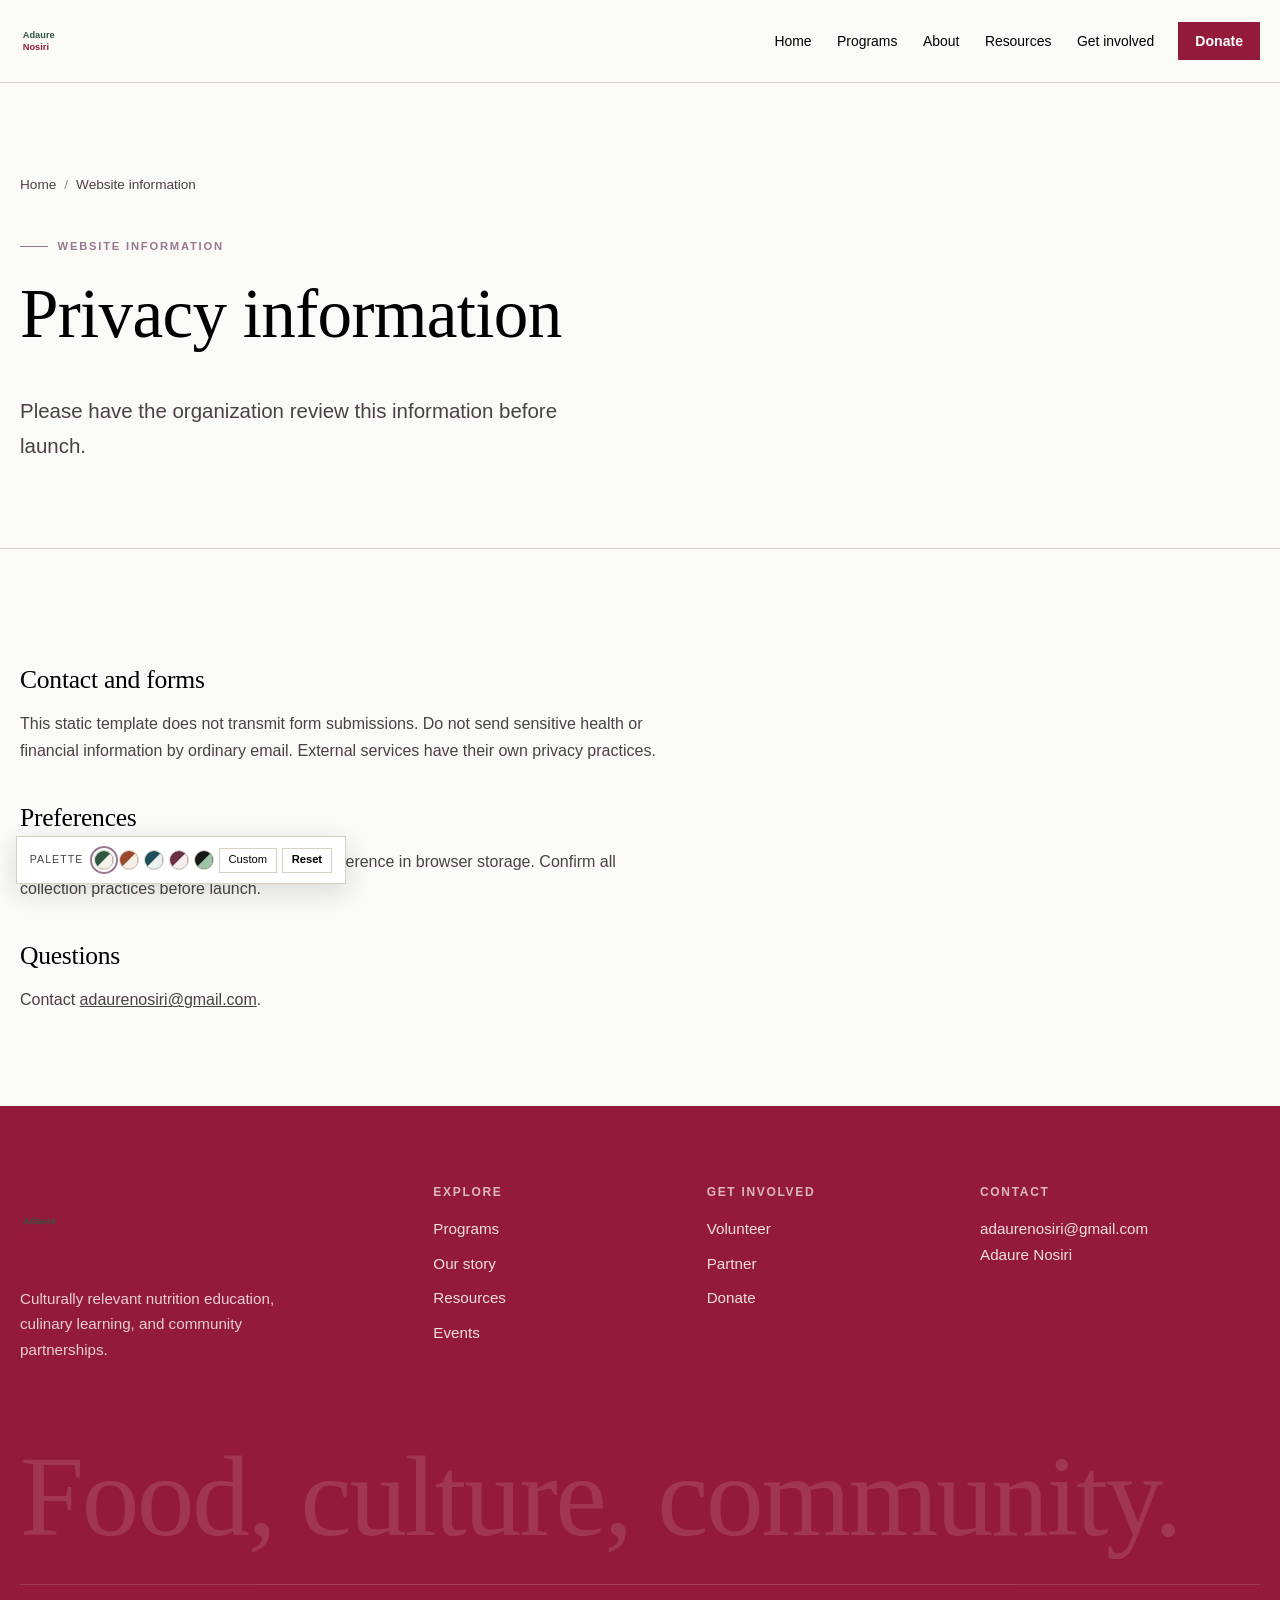
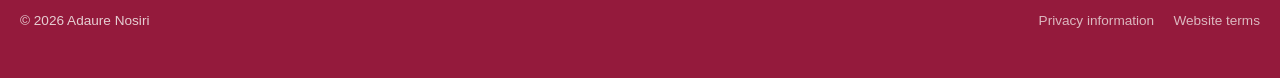
<file: privacy-policy.html>
<!DOCTYPE html><html lang="en" data-theme="sage"><head><meta charset="UTF-8"><meta name="viewport" content="width=device-width, initial-scale=1"><title>Privacy Information | Adaure Nosiri</title><meta name="description" content="Privacy information for the Adaure Nosiri website."><link rel="canonical" href="privacy-policy.html"><meta property="og:type" content="website"><meta property="og:site_name" content="Adaure Nosiri"><meta property="og:title" content="Privacy Information | Adaure Nosiri"><meta property="og:description" content="Privacy information for the Adaure Nosiri website."><meta property="og:image" content="assets/hero.jpg"><meta name="theme-color" content="#941A3C"><link rel="icon" href="favicon.svg" type="image/svg+xml"><script src="theme-init.js"></script><link rel="preconnect" href="https://fonts.googleapis.com"><link rel="preconnect" href="https://fonts.gstatic.com" crossorigin><link rel="stylesheet" href="https://fonts.googleapis.com/css2?family=Instrument+Sans:wght@400;500;600&family=Newsreader:ital,opsz,wght@0,6..72,400;1,6..72,400&display=swap"><link rel="stylesheet" href="styles.css"><script type="application/ld+json">{"@context":"https://schema.org","@type":"WebPage","name":"Adaure Nosiri","url":"index.html","email":"adaurenosiri@gmail.com"}</script></head><body class=""><a href="#main" class="skip-link">Skip to main content</a><header class="site-header"><div class="wrap header-inner"><a href="index.html" class="brand" aria-label="Adaure Nosiri, home"><img class="brand-logo" src="assets/organization-logo.svg" alt="Adaure Nosiri"></a><nav class="main-nav" id="main-nav" aria-label="Primary"><ul class="nav-list"><li><a href="index.html">Home</a></li><li><a href="services.html">Programs</a></li><li><a href="about.html">About</a></li><li><a href="resources.html">Resources</a></li><li><a href="contact.html">Get involved</a></li></ul><div class="mobile-only"><a href="#involved" class="btn">Support our mission</a></div></nav><div class="header-tools"><a href="#involved" class="btn btn-sm header-cta">Donate</a><button type="button" class="menu-toggle" aria-expanded="false" aria-controls="main-nav" aria-label="Open menu"><span></span></button></div></div></header><main id="main"><section class="page-hero"><div class="wrap"><nav class="crumbs"><ol><li><a href="index.html">Home</a></li><li>Website information</li></ol></nav><p class="kicker">Website information</p><h1 style="max-width:22ch">Privacy information</h1><p class="lead">Please have the organization review this information before launch.</p></div></section><section class="section-tight"><div class="wrap"><article class="legal"><h2>Contact and forms</h2><p>This static template does not transmit form submissions. Do not send sensitive health or financial information by ordinary email. External services have their own privacy practices.</p><h2>Preferences</h2><p>The theme control may store your display preference in browser storage. Confirm all collection practices before launch.</p><h2>Questions</h2><p>Contact <a href="mailto:adaurenosiri@gmail.com">adaurenosiri@gmail.com</a>.</p></article></div></section></main><footer class="site-footer"><div class="wrap"><div class="footer-grid"><div><a href="index.html" class="brand" style="margin-bottom:1.2rem"><img class="brand-logo" src="assets/organization-logo.svg" alt="Adaure Nosiri"></a><p style="max-width:34ch;opacity:.8">Culturally relevant nutrition education, culinary learning, and community partnerships.</p></div><div><h2>Explore</h2><ul><li><a href="services.html">Programs</a></li><li><a href="about.html">Our story</a></li><li><a href="resources.html">Resources</a></li><li><a href="#resources">Events</a></li></ul></div><div><h2>Get involved</h2><ul><li><a href="#involved">Volunteer</a></li><li><a href="#involved">Partner</a></li><li><a href="#involved">Donate</a></li></ul></div><div><h2>Contact</h2><address style="font-style:normal"><a href="mailto:adaurenosiri@gmail.com">adaurenosiri@gmail.com</a><br><a href="#contact">Adaure Nosiri</a></address></div></div><p class="footer-word" aria-hidden="true">Food, culture, community.</p><div class="footer-bottom"><p>&copy; <span data-year>2026</span> Adaure Nosiri</p><nav aria-label="Legal"><a href="privacy-policy.html">Privacy information</a><a href="terms.html">Website terms</a></nav></div></div></footer><div class="palette palette-dock" role="group" aria-label="Colour palette">
  <span class="palette-label">Palette</span>
  <div class="palette-swatches">
    <button type="button" class="swatch" data-set-theme="sage" aria-pressed="true" aria-label="Sage palette" title="Sage"></button>
    <button type="button" class="swatch" data-set-theme="clay" aria-pressed="false" aria-label="Clay palette" title="Clay"></button>
    <button type="button" class="swatch" data-set-theme="harbor" aria-pressed="false" aria-label="Harbor palette" title="Harbor"></button>
    <button type="button" class="swatch" data-set-theme="plum" aria-pressed="false" aria-label="Plum palette" title="Plum"></button>
    <button type="button" class="swatch" data-set-theme="night" aria-pressed="false" aria-label="Night palette" title="Night"></button>
    <button type="button" class="palette-custom-toggle" aria-expanded="false">Custom</button>
    <button type="button" class="palette-reset-default" data-reset-default-palette aria-label="Reset palette to default colors" title="Reset to default colors">Reset</button>
  </div>
  <div class="palette-custom-controls" hidden>
    <p class="palette-custom-title">Make your own palette</p>
    <label>Page background <input type="color" data-custom-color="bg" value="#FAFAF7"></label>
    <label>Text <input type="color" data-custom-color="ink" value="#000000"></label>
    <label>Accent <input type="color" data-custom-color="accent" value="#97798E"></label>
    <div class="palette-custom-actions"><button type="button" class="palette-apply" data-apply-custom-palette>Apply colors</button><button type="button" class="palette-reset" data-reset-custom-palette>Reset</button></div>
    <p class="palette-custom-help">For clear contrast, pair a light page with dark text or a dark page with light text.</p>
    <p class="palette-custom-status" role="status" aria-live="polite"></p>
  </div>
</div><script src="script.js" defer></script></body></html>
</file>
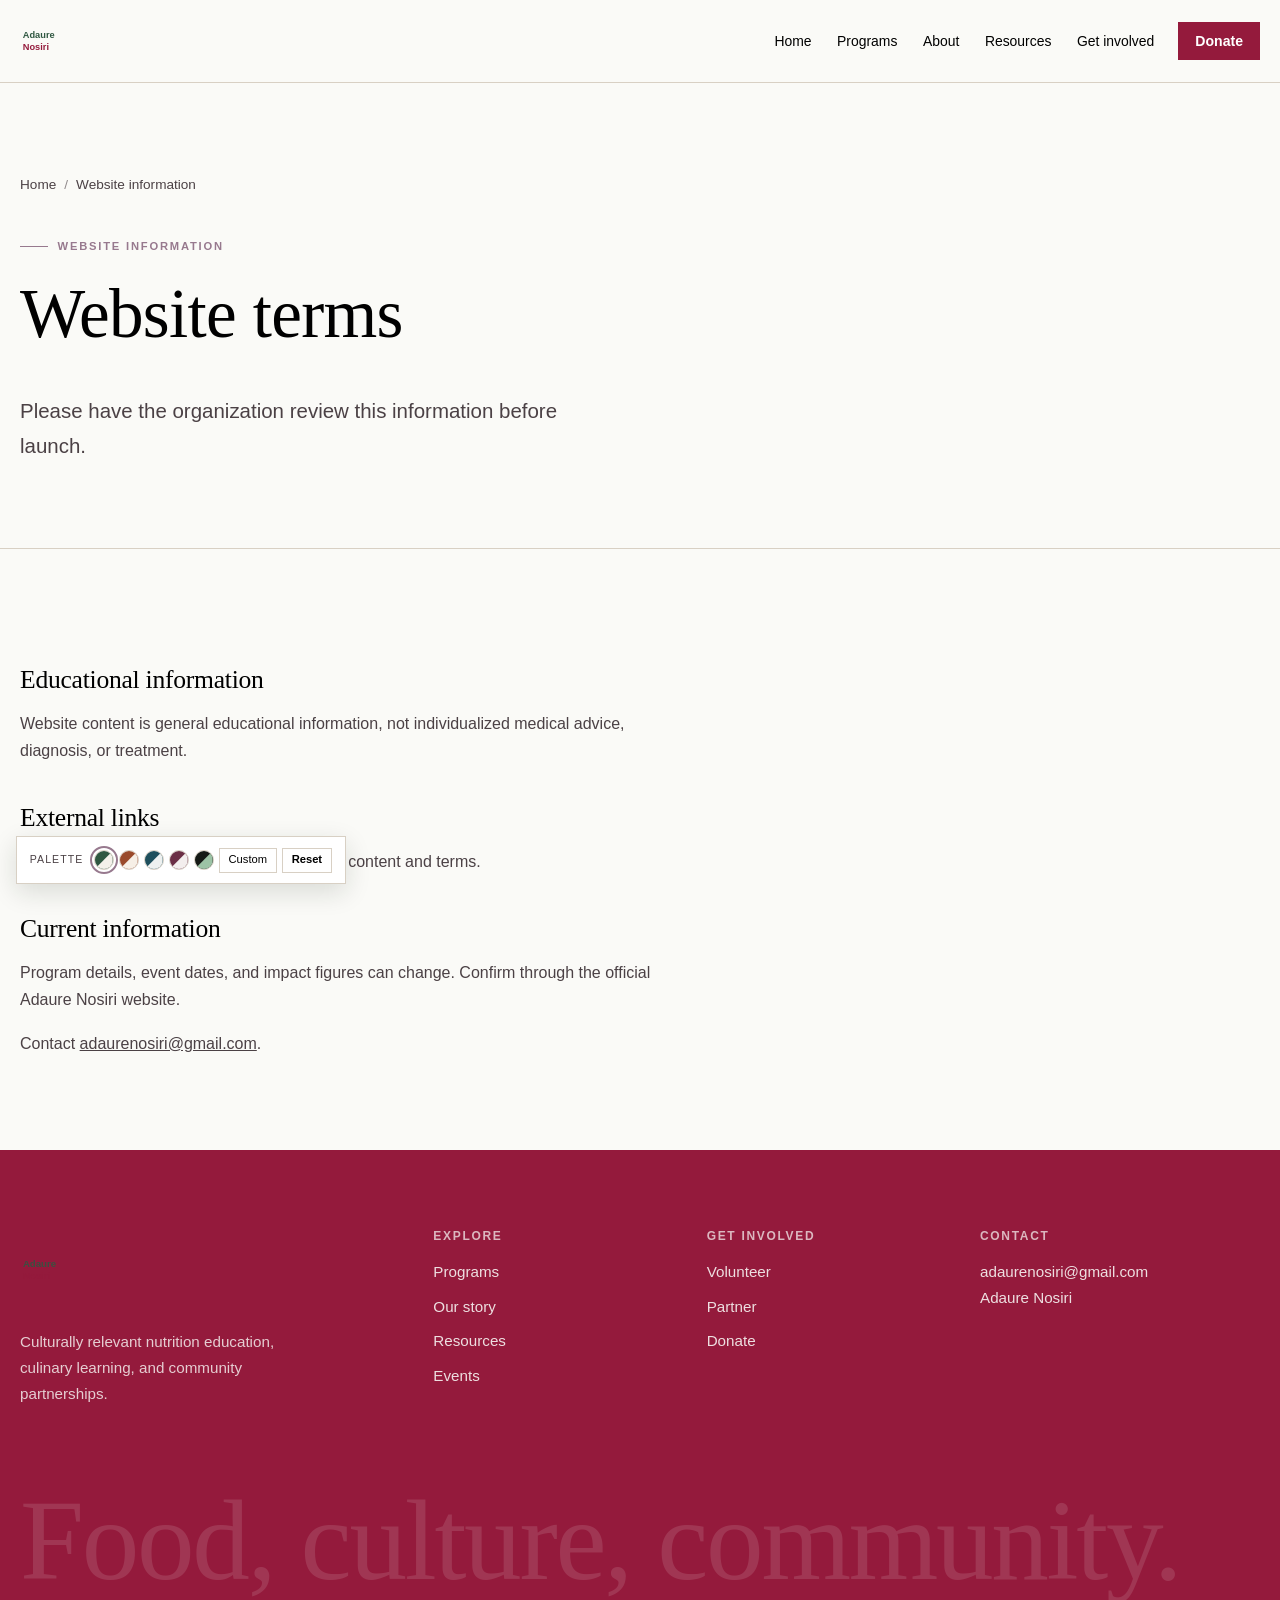
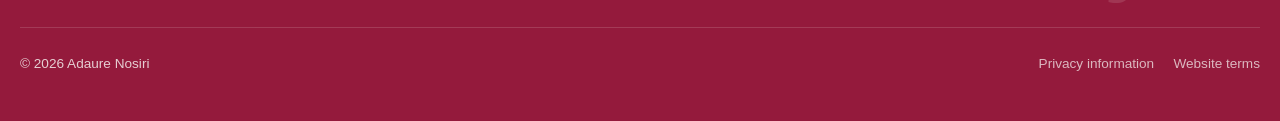
<file: terms.html>
<!DOCTYPE html><html lang="en" data-theme="sage"><head><meta charset="UTF-8"><meta name="viewport" content="width=device-width, initial-scale=1"><title>Website Terms | Adaure Nosiri</title><meta name="description" content="General terms and educational content information for the Adaure Nosiri website."><link rel="canonical" href="terms.html"><meta property="og:type" content="website"><meta property="og:site_name" content="Adaure Nosiri"><meta property="og:title" content="Website Terms | Adaure Nosiri"><meta property="og:description" content="General terms and educational content information for the Adaure Nosiri website."><meta property="og:image" content="assets/hero.jpg"><meta name="theme-color" content="#941A3C"><link rel="icon" href="favicon.svg" type="image/svg+xml"><script src="theme-init.js"></script><link rel="preconnect" href="https://fonts.googleapis.com"><link rel="preconnect" href="https://fonts.gstatic.com" crossorigin><link rel="stylesheet" href="https://fonts.googleapis.com/css2?family=Instrument+Sans:wght@400;500;600&family=Newsreader:ital,opsz,wght@0,6..72,400;1,6..72,400&display=swap"><link rel="stylesheet" href="styles.css"><script type="application/ld+json">{"@context":"https://schema.org","@type":"WebPage","name":"Adaure Nosiri","url":"index.html","email":"adaurenosiri@gmail.com"}</script></head><body class=""><a href="#main" class="skip-link">Skip to main content</a><header class="site-header"><div class="wrap header-inner"><a href="index.html" class="brand" aria-label="Adaure Nosiri, home"><img class="brand-logo" src="assets/organization-logo.svg" alt="Adaure Nosiri"></a><nav class="main-nav" id="main-nav" aria-label="Primary"><ul class="nav-list"><li><a href="index.html">Home</a></li><li><a href="services.html">Programs</a></li><li><a href="about.html">About</a></li><li><a href="resources.html">Resources</a></li><li><a href="contact.html">Get involved</a></li></ul><div class="mobile-only"><a href="#involved" class="btn">Support our mission</a></div></nav><div class="header-tools"><a href="#involved" class="btn btn-sm header-cta">Donate</a><button type="button" class="menu-toggle" aria-expanded="false" aria-controls="main-nav" aria-label="Open menu"><span></span></button></div></div></header><main id="main"><section class="page-hero"><div class="wrap"><nav class="crumbs"><ol><li><a href="index.html">Home</a></li><li>Website information</li></ol></nav><p class="kicker">Website information</p><h1 style="max-width:22ch">Website terms</h1><p class="lead">Please have the organization review this information before launch.</p></div></section><section class="section-tight"><div class="wrap"><article class="legal"><h2>Educational information</h2><p>Website content is general educational information, not individualized medical advice, diagnosis, or treatment.</p><h2>External links</h2><p>Linked services and pages maintain their own content and terms.</p><h2>Current information</h2><p>Program details, event dates, and impact figures can change. Confirm through the official Adaure Nosiri website.</p><p>Contact <a href="mailto:adaurenosiri@gmail.com">adaurenosiri@gmail.com</a>.</p></article></div></section></main><footer class="site-footer"><div class="wrap"><div class="footer-grid"><div><a href="index.html" class="brand" style="margin-bottom:1.2rem"><img class="brand-logo" src="assets/organization-logo.svg" alt="Adaure Nosiri"></a><p style="max-width:34ch;opacity:.8">Culturally relevant nutrition education, culinary learning, and community partnerships.</p></div><div><h2>Explore</h2><ul><li><a href="services.html">Programs</a></li><li><a href="about.html">Our story</a></li><li><a href="resources.html">Resources</a></li><li><a href="#resources">Events</a></li></ul></div><div><h2>Get involved</h2><ul><li><a href="#involved">Volunteer</a></li><li><a href="#involved">Partner</a></li><li><a href="#involved">Donate</a></li></ul></div><div><h2>Contact</h2><address style="font-style:normal"><a href="mailto:adaurenosiri@gmail.com">adaurenosiri@gmail.com</a><br><a href="#contact">Adaure Nosiri</a></address></div></div><p class="footer-word" aria-hidden="true">Food, culture, community.</p><div class="footer-bottom"><p>&copy; <span data-year>2026</span> Adaure Nosiri</p><nav aria-label="Legal"><a href="privacy-policy.html">Privacy information</a><a href="terms.html">Website terms</a></nav></div></div></footer><div class="palette palette-dock" role="group" aria-label="Colour palette">
  <span class="palette-label">Palette</span>
  <div class="palette-swatches">
    <button type="button" class="swatch" data-set-theme="sage" aria-pressed="true" aria-label="Sage palette" title="Sage"></button>
    <button type="button" class="swatch" data-set-theme="clay" aria-pressed="false" aria-label="Clay palette" title="Clay"></button>
    <button type="button" class="swatch" data-set-theme="harbor" aria-pressed="false" aria-label="Harbor palette" title="Harbor"></button>
    <button type="button" class="swatch" data-set-theme="plum" aria-pressed="false" aria-label="Plum palette" title="Plum"></button>
    <button type="button" class="swatch" data-set-theme="night" aria-pressed="false" aria-label="Night palette" title="Night"></button>
    <button type="button" class="palette-custom-toggle" aria-expanded="false">Custom</button>
    <button type="button" class="palette-reset-default" data-reset-default-palette aria-label="Reset palette to default colors" title="Reset to default colors">Reset</button>
  </div>
  <div class="palette-custom-controls" hidden>
    <p class="palette-custom-title">Make your own palette</p>
    <label>Page background <input type="color" data-custom-color="bg" value="#FAFAF7"></label>
    <label>Text <input type="color" data-custom-color="ink" value="#000000"></label>
    <label>Accent <input type="color" data-custom-color="accent" value="#97798E"></label>
    <div class="palette-custom-actions"><button type="button" class="palette-apply" data-apply-custom-palette>Apply colors</button><button type="button" class="palette-reset" data-reset-custom-palette>Reset</button></div>
    <p class="palette-custom-help">For clear contrast, pair a light page with dark text or a dark page with light text.</p>
    <p class="palette-custom-status" role="status" aria-live="polite"></p>
  </div>
</div><script src="script.js" defer></script></body></html>
</file>
<file: styles.css>
/* [Organization Name] — site styles */

/* ---------- Palettes (built-in, switchable) ---------- */
:root,
[data-theme="sage"] {
  --bg: #FAFAF7;
  --surface: #FFFFFF;
  --surface-2: #F0EFEA;
  --ink: #000000;
  --ink-soft: #4b4145;
  --line: #d8d0c4;
  --brand: #941A3C;
  --brand-ink: #ffffff;
  --accent: #97798E;
  --accent-soft: #e5d8df;
  --band: #941A3C;
  --band-ink: #FAFAF7;
}
[data-theme="clay"] {
  --bg: #f6efe6;
  --surface: #fdf9f3;
  --surface-2: #ece1d2;
  --ink: #2b211b;
  --ink-soft: #5b4c41;
  --line: #dccdbb;
  --brand: #9a4a2b;
  --brand-ink: #fdf9f3;
  --accent: #4f6b3d;
  --accent-soft: #dfe5cf;
  --band: #3b2a21;
  --band-ink: #f0e5d6;
}
[data-theme="harbor"] {
  --bg: #eef1f0;
  --surface: #f9fbfa;
  --surface-2: #dde4e2;
  --ink: #15242a;
  --ink-soft: #435459;
  --line: #c6d0cf;
  --brand: #1e4f5c;
  --brand-ink: #f2f6f5;
  --accent: #b0773a;
  --accent-soft: #efe0cc;
  --band: #14323a;
  --band-ink: #dde8e6;
}
[data-theme="plum"] {
  --bg: #f3eeed;
  --surface: #fbf8f7;
  --surface-2: #e7dedc;
  --ink: #2a1d22;
  --ink-soft: #5a4950;
  --line: #d6c9c8;
  --brand: #6b2f45;
  --brand-ink: #fbf8f7;
  --accent: #5d6b3a;
  --accent-soft: #e2e4cf;
  --band: #351c26;
  --band-ink: #eee2e1;
}
[data-theme="night"] {
  --bg: #151a16;
  --surface: #1c231e;
  --surface-2: #252e27;
  --ink: #ece8de;
  --ink-soft: #b2b4a8;
  --line: #36413a;
  --brand: #9cc3a5;
  --brand-ink: #13201a;
  --accent: #e0a06f;
  --accent-soft: #3a2c22;
  --band: #0e120f;
  --band-ink: #dcd8cc;
}

:root {
  --font-display: "Newsreader", Georgia, "Times New Roman", serif;
  --font-body: "Instrument Sans", system-ui, -apple-system, "Segoe UI", Roboto, sans-serif;
  --radius: 3px;
  --wrap: 1200px;
  --ease: cubic-bezier(.2, .7, .2, 1);
  color-scheme: light;
}
[data-theme="night"] { color-scheme: dark; }

/* ---------- Base ---------- */
*, *::before, *::after { box-sizing: border-box; }
html { -webkit-text-size-adjust: 100%; scroll-behavior: smooth; }
body {
  margin: 0;
  background: var(--bg);
  color: var(--ink);
  font-family: var(--font-body);
  font-size: 1.0625rem;
  line-height: 1.65;
  overflow-x: hidden;
  transition: background-color .35s ease, color .35s ease;
}
img { max-width: 100%; height: auto; display: block; }
a { color: inherit; }
h1, h2, h3, h4 {
  font-family: var(--font-display);
  font-weight: 400;
  line-height: 1.12;
  margin: 0 0 .6em;
  letter-spacing: -0.01em;
  text-wrap: balance;
}
h1 { font-size: clamp(2.4rem, 5.4vw, 4.4rem); }
h2 { font-size: clamp(1.9rem, 3.6vw, 2.9rem); }
h3 { font-size: clamp(1.3rem, 2vw, 1.6rem); }
h4 { font-size: 1.15rem; font-family: var(--font-body); font-weight: 600; letter-spacing: 0; }
p { margin: 0 0 1em; }
em { font-style: italic; }
:focus-visible { outline: 2px solid var(--accent); outline-offset: 3px; }

.wrap { width: min(100% - 2.5rem, var(--wrap)); margin-inline: auto; }
.skip-link {
  position: absolute; left: 1rem; top: -100px; z-index: 100;
  background: var(--ink); color: var(--bg); padding: .6rem 1rem; text-decoration: none;
}
.skip-link:focus { top: 1rem; }
.sr-only { position: absolute; width: 1px; height: 1px; overflow: hidden; clip: rect(0 0 0 0); white-space: nowrap; }

.kicker {
  display: inline-flex; align-items: center; gap: .6rem;
  font-size: .78rem; font-weight: 600; letter-spacing: .14em; text-transform: uppercase;
  color: var(--accent); margin-bottom: 1.2rem;
}
.kicker::before { content: ""; width: 28px; height: 1px; background: currentColor; }
.lead { font-size: clamp(1.1rem, 1.6vw, 1.3rem); color: var(--ink-soft); max-width: 40ch; }
.muted { color: var(--ink-soft); }
.note { font-size: .85rem; color: var(--ink-soft); }

/* ---------- Buttons & links ---------- */
.btn {
  --b: var(--brand);
  display: inline-flex; align-items: center; gap: .65rem;
  padding: .95rem 1.4rem;
  font: 600 .95rem/1 var(--font-body);
  text-decoration: none; cursor: pointer;
  border: 1px solid var(--b); border-radius: var(--radius);
  background: var(--b); color: var(--brand-ink);
  position: relative; overflow: hidden; isolation: isolate;
  transition: color .3s var(--ease), border-color .3s var(--ease);
}
.btn::before {
  content: ""; position: absolute; inset: 0; z-index: -1;
  background: var(--ink); transform: scaleX(0); transform-origin: right;
  transition: transform .45s var(--ease);
}
.btn:hover::before { transform: scaleX(1); transform-origin: left; }
.btn:hover { border-color: var(--ink); color: var(--bg); }
.btn svg { width: 18px; height: 18px; transition: transform .3s var(--ease); }
.btn:hover svg { transform: translateX(4px); }
.btn-ghost { background: transparent; color: var(--ink); border-color: var(--line); }
.btn-ghost::before { background: var(--surface-2); }
.btn-ghost:hover { color: var(--ink); border-color: var(--ink); }
.btn-sm { padding: .7rem 1rem; font-size: .88rem; }

.link {
  font-weight: 600; text-decoration: none; color: var(--brand);
  display: inline-flex; align-items: center; gap: .4rem;
  background: linear-gradient(currentColor, currentColor) 0 100% / 0 1px no-repeat;
  transition: background-size .35s var(--ease);
  padding-bottom: 2px;
}
.link:hover { background-size: 100% 1px; }
.link svg { width: 16px; height: 16px; transition: transform .3s var(--ease); }
.link:hover svg { transform: translateX(3px); }

/* ---------- Header ---------- */
.site-header {
  position: sticky; top: 0; z-index: 50;
  background: color-mix(in srgb, var(--bg) 92%, transparent);
  backdrop-filter: saturate(1.2) blur(8px);
  border-bottom: 1px solid transparent;
  transition: border-color .3s ease, background-color .35s ease;
}
.site-header.scrolled { border-bottom-color: var(--line); }
.header-inner { display: flex; align-items: center; gap: 1.5rem; min-height: 76px; }
.brand { display: flex; align-items: center; gap: .7rem; text-decoration: none; margin-right: auto; }
.brand-logo { display:block; width:96px; height:76px; object-fit:contain; flex:none; }
.brand-mark { width: 34px; height: 34px; color: var(--brand); flex: none; }
.brand-name { font-family: var(--font-display); font-size: 1.3rem; line-height: 1; display: block; }
.brand-sub { font-size: .7rem; letter-spacing: .12em; text-transform: uppercase; color: var(--ink-soft); }
.nav-list { list-style: none; display: flex; gap: 1.8rem; margin: 0; padding: 0; }
.nav-list a {
  text-decoration: none; font-size: .95rem; font-weight: 500; position: relative; padding: .4rem 0;
}
.nav-list a::after {
  content: ""; position: absolute; left: 0; right: 0; bottom: 0; height: 1px; background: var(--accent);
  transform: scaleX(0); transform-origin: left; transition: transform .35s var(--ease);
}
.nav-list a:hover::after, .nav-list a[aria-current="page"]::after { transform: scaleX(1); }
.nav-list a[aria-current="page"] { color: var(--brand); }
.header-cta { flex: none; }
.menu-toggle {
  display: none; background: none; border: 1px solid var(--line); border-radius: var(--radius);
  width: 44px; height: 44px; color: var(--ink); cursor: pointer; align-items: center; justify-content: center;
}
.menu-toggle span { display: block; width: 18px; height: 1.5px; background: currentColor; position: relative; transition: background .2s; }
.menu-toggle span::before, .menu-toggle span::after {
  content: ""; position: absolute; left: 0; width: 18px; height: 1.5px; background: currentColor; transition: transform .3s var(--ease);
}
.menu-toggle span::before { top: -6px; }
.menu-toggle span::after { top: 6px; }
.menu-toggle[aria-expanded="true"] span { background: transparent; }
.menu-toggle[aria-expanded="true"] span::before { transform: translateY(6px) rotate(45deg); }
.menu-toggle[aria-expanded="true"] span::after { transform: translateY(-6px) rotate(-45deg); }

/* Palette switcher */
.palette { display: flex; align-items: center; gap: .5rem; }
.palette-label { font-size: .72rem; letter-spacing: .12em; text-transform: uppercase; color: var(--ink-soft); }
.palette-swatches { display: flex; gap: 4px; }
.swatch {
  width: 22px; height: 22px; border-radius: 2px; cursor: pointer; padding: 0;
  border: 1px solid var(--line); position: relative; overflow: hidden;
  transition: transform .25s var(--ease);
}
.swatch::before, .swatch::after { content: ""; position: absolute; inset: 0; }
.swatch::after { clip-path: polygon(100% 0, 100% 100%, 0 100%); }
.swatch[data-set-theme="sage"]::before { background: #2f5741; } .swatch[data-set-theme="sage"]::after { background: #f4f1ea; }
.swatch[data-set-theme="clay"]::before { background: #9a4a2b; } .swatch[data-set-theme="clay"]::after { background: #f6efe6; }
.swatch[data-set-theme="harbor"]::before { background: #1e4f5c; } .swatch[data-set-theme="harbor"]::after { background: #eef1f0; }
.swatch[data-set-theme="plum"]::before { background: #6b2f45; } .swatch[data-set-theme="plum"]::after { background: #f3eeed; }
.swatch[data-set-theme="night"]::before { background: #151a16; } .swatch[data-set-theme="night"]::after { background: #9cc3a5; }
.swatch:hover { transform: translateY(-2px); }
.swatch[aria-pressed="true"] { outline: 2px solid var(--ink); outline-offset: 2px; }

.header-tools { display: flex; align-items: center; gap: 1.25rem; }

/* ---------- Sections ---------- */
.section { padding: clamp(4.5rem, 9vw, 8rem) 0; }
.section-tight { padding: clamp(3rem, 6vw, 5rem) 0; }
.section-surface { background: var(--surface); }
.section-band { background: var(--band); color: var(--band-ink); }
.section-band .kicker { color: var(--accent-soft); }
.section-band .muted, .section-band .lead { color: color-mix(in srgb, var(--band-ink) 75%, transparent); }
.rule { border: 0; border-top: 1px solid var(--line); margin: 0; }

.split { display: grid; grid-template-columns: 5fr 7fr; gap: clamp(2rem, 6vw, 6rem); align-items: start; }
.split-even { grid-template-columns: 1fr 1fr; align-items: center; }
.sticky-col { position: sticky; top: 110px; }

/* Hero */
.hero { padding: clamp(3rem, 7vw, 6rem) 0 clamp(4rem, 8vw, 7rem); }
.hero-grid { display: grid; grid-template-columns: 1.05fr .95fr; gap: clamp(2rem, 5vw, 5rem); align-items: end; }
.hero h1 em { color: var(--brand); }
.hero-actions { display: flex; flex-wrap: wrap; gap: .8rem; margin: 2rem 0 2.5rem; }
.hero-facts { display: grid; grid-template-columns: repeat(3, 1fr); border-top: 1px solid var(--line); }
.hero-facts li { list-style: none; padding: 1rem 1rem 0 0; font-size: .9rem; color: var(--ink-soft); }
.hero-facts strong { display: block; color: var(--ink); font-weight: 600; margin-bottom: .2rem; }
.hero-facts { padding: 0; margin: 0; }
.hero-media { position: relative; }
.hero-media figure { margin: 0; overflow: hidden; border-radius: var(--radius); aspect-ratio: 4 / 5; }
.hero-media img { width: 100%; height: 100%; object-fit: cover; }
.hero-tag {
  position: absolute; left: -1.5rem; bottom: 2rem; background: var(--surface); padding: 1rem 1.2rem;
  border-left: 3px solid var(--accent); max-width: 260px; font-size: .9rem; box-shadow: 0 12px 30px -18px rgba(0,0,0,.35);
}
.hero-tag strong { display: block; font-family: var(--font-display); font-size: 1.15rem; font-weight: 400; }

.page-hero { padding: clamp(3rem, 7vw, 6rem) 0 clamp(2.5rem, 5vw, 4rem); border-bottom: 1px solid var(--line); }
.page-hero .lead { max-width: 52ch; }
.crumbs { font-size: .85rem; color: var(--ink-soft); margin-bottom: 2rem; }
.crumbs ol { list-style: none; display: flex; gap: .5rem; padding: 0; margin: 0; flex-wrap: wrap; }
.crumbs li + li::before { content: "/"; margin-right: .5rem; opacity: .6; }
.crumbs a { text-decoration: none; }
.crumbs a:hover { text-decoration: underline; }

/* Numbered list rows */
.rows { list-style: none; margin: 0; padding: 0; border-top: 1px solid var(--line); }
.row {
  display: grid; grid-template-columns: 4rem 1fr; gap: 1rem; padding: 1.6rem 0;
  border-bottom: 1px solid var(--line); position: relative;
}
.row-num { font-family: var(--font-display); font-size: 1.1rem; color: var(--accent); }
.row h3 { margin-bottom: .35rem; transition: color .3s ease; }
.row p { margin: 0; color: var(--ink-soft); }
.row::after {
  content: ""; position: absolute; left: 0; bottom: -1px; height: 1px; width: 100%; background: var(--brand);
  transform: scaleX(0); transform-origin: left; transition: transform .5s var(--ease);
}
.row:hover::after { transform: scaleX(1); }
.row:hover h3 { color: var(--brand); }
.section-band .rows, .section-band .row { border-color: color-mix(in srgb, var(--band-ink) 18%, transparent); }
.section-band .row p { color: color-mix(in srgb, var(--band-ink) 72%, transparent); }
.section-band .row:hover h3 { color: var(--accent-soft); }
.section-band .row::after { background: var(--accent-soft); }

/* Condition index */
.index-grid { display: grid; grid-template-columns: repeat(3, 1fr); border-top: 1px solid var(--line); border-left: 1px solid var(--line); }
.index-item {
  padding: 2rem 1.8rem 2.2rem; border-right: 1px solid var(--line); border-bottom: 1px solid var(--line);
  transition: background-color .35s ease;
}
.index-item:hover { background: var(--surface); }
.index-item .tag { font-size: .75rem; letter-spacing: .1em; text-transform: uppercase; color: var(--ink-soft); }
.index-item h3 { margin: .8rem 0 .6rem; }
.index-item p { color: var(--ink-soft); margin: 0; font-size: .98rem; }

/* Plate explorer */
.plate { display: grid; grid-template-columns: 1fr 1.4fr; gap: clamp(2rem, 5vw, 4rem); align-items: start; margin-top: 3rem; }
.plate-tabs { display: flex; flex-direction: column; border-top: 1px solid var(--line); }
.plate-tab {
  text-align: left; background: none; border: 0; border-bottom: 1px solid var(--line); color: var(--ink);
  padding: 1.15rem 0; font: 400 1.35rem/1.2 var(--font-display); cursor: pointer;
  display: flex; justify-content: space-between; align-items: center; gap: 1rem;
  transition: color .25s ease, padding .35s var(--ease);
}
.plate-tab span.share { font: 500 .8rem var(--font-body); color: var(--ink-soft); letter-spacing: .06em; }
.plate-tab:hover { padding-left: .6rem; color: var(--brand); }
.plate-tab[aria-selected="true"] { color: var(--brand); padding-left: .6rem; box-shadow: inset 3px 0 0 var(--accent); }
.plate-panel { background: var(--surface); padding: clamp(1.5rem, 3vw, 2.5rem); border-radius: var(--radius); border: 1px solid var(--line); }
.plate-panel[hidden] { display: none; }
.plate-panel.is-in { animation: panelIn .45s var(--ease); }
@keyframes panelIn { from { opacity: 0; transform: translateY(8px); } to { opacity: 1; transform: none; } }
.plate-panel ul { padding-left: 1.1rem; }
.plate-panel li { margin-bottom: .5rem; }
.target { margin-top: 1.5rem; padding-top: 1.2rem; border-top: 1px dashed var(--line); }
.target h4 { color: var(--accent); margin-bottom: .3rem; }

/* Photo */
.photo { margin: 0; overflow: hidden; border-radius: var(--radius); }
.photo img { width: 100%; height: 100%; object-fit: cover; transition: transform 1.1s var(--ease); }
.photo:hover img { transform: scale(1.035); }
.photo figcaption { font-size: .82rem; color: var(--ink-soft); padding-top: .6rem; }

/* Check list */
.ticks { list-style: none; padding: 0; margin: 1.5rem 0; }
.ticks li { padding: .85rem 0 .85rem 2rem; border-bottom: 1px solid var(--line); position: relative; }
.ticks li::before {
  content: ""; position: absolute; left: 0; top: 1.25rem; width: 12px; height: 7px;
  border-left: 2px solid var(--brand); border-bottom: 2px solid var(--brand); transform: rotate(-45deg);
}
.section-band .ticks li { border-color: color-mix(in srgb, var(--band-ink) 18%, transparent); }
.section-band .ticks li::before { border-color: var(--accent-soft); }

/* Cards */
.cards { display: grid; grid-template-columns: repeat(3, 1fr); gap: 1.5rem; }
.card {
  background: var(--surface); border: 1px solid var(--line); border-radius: var(--radius);
  padding: 1.8rem; display: flex; flex-direction: column;
  transition: transform .4s var(--ease), border-color .3s ease, box-shadow .4s var(--ease);
}
.card:hover { transform: translateY(-4px); border-color: var(--ink-soft); box-shadow: 0 18px 40px -28px rgba(0,0,0,.45); }
.card .tag { font-size: .74rem; letter-spacing: .1em; text-transform: uppercase; color: var(--accent); margin-bottom: .8rem; }
.card p { color: var(--ink-soft); }
.card .link { margin-top: auto; }
.card.is-hidden { display: none; }

/* Pricing / programs */
.programs { display: grid; grid-template-columns: repeat(3, 1fr); border: 1px solid var(--line); border-radius: var(--radius); overflow: hidden; }
.program { padding: 2.2rem 2rem; background: var(--surface); display: flex; flex-direction: column; transition: background-color .3s; }
.program + .program { border-left: 1px solid var(--line); }
.program.featured { background: var(--band); color: var(--band-ink); }
.program.featured .muted, .program.featured li { color: color-mix(in srgb, var(--band-ink) 80%, transparent); }
.program .format { font-size: .85rem; letter-spacing: .06em; text-transform: uppercase; color: var(--accent); }
.program.featured .format { color: var(--accent-soft); }
.program ul { padding: 0; list-style: none; margin: 1.2rem 0 1.8rem; }
.program li { padding: .5rem 0; border-bottom: 1px solid color-mix(in srgb, currentColor 14%, transparent); font-size: .95rem; }
.program .rate { font-family: var(--font-display); font-size: 1.4rem; margin-top: auto; margin-bottom: 1.2rem; }
.program.featured .btn { --b: var(--accent-soft); color: var(--band); }

/* Tables */
.table-wrap { overflow-x: auto; border: 1px solid var(--line); border-radius: var(--radius); }
table { width: 100%; border-collapse: collapse; min-width: 560px; background: var(--surface); }
th, td { text-align: left; padding: 1rem 1.2rem; border-bottom: 1px solid var(--line); vertical-align: top; font-size: .96rem; }
th { font-weight: 600; background: var(--surface-2); }
tr:last-child td { border-bottom: 0; }
tbody tr { transition: background-color .25s; }
tbody tr:hover { background: var(--bg); }

/* FAQ */
.faq details { border-bottom: 1px solid var(--line); }
.faq details:first-child { border-top: 1px solid var(--line); }
.faq summary {
  list-style: none; cursor: pointer; padding: 1.4rem 2.5rem 1.4rem 0; position: relative;
  font: 400 1.25rem/1.3 var(--font-display); transition: color .25s;
}
.faq summary::-webkit-details-marker { display: none; }
.faq summary::after, .faq summary::before {
  content: ""; position: absolute; right: .3rem; top: 50%; width: 14px; height: 1.5px; background: currentColor;
  transition: transform .3s var(--ease);
}
.faq summary::before { transform: rotate(90deg); }
.faq details[open] summary::before { transform: rotate(0); }
.faq summary:hover { color: var(--brand); }
.faq .answer { padding: 0 0 1.4rem; color: var(--ink-soft); max-width: 70ch; }

/* Filter */
.filters { display: flex; flex-wrap: wrap; gap: .5rem; margin: 2rem 0; }
.filter {
  background: transparent; border: 1px solid var(--line); border-radius: var(--radius); color: var(--ink);
  padding: .6rem 1rem; font: 500 .9rem var(--font-body); cursor: pointer; transition: all .25s ease;
}
.filter:hover { border-color: var(--ink); }
.filter[aria-pressed="true"] { background: var(--ink); color: var(--bg); border-color: var(--ink); }

/* Forms */
.form { display: grid; grid-template-columns: 1fr 1fr; gap: 1.2rem 1.4rem; }
.field { display: flex; flex-direction: column; gap: .45rem; }
.field.full { grid-column: 1 / -1; }
.field label { font-size: .9rem; font-weight: 600; }
.field input, .field select, .field textarea {
  font: inherit; font-size: 1rem; color: var(--ink); background: var(--surface);
  border: 1px solid var(--line); border-radius: var(--radius); padding: .85rem 1rem; width: 100%;
  transition: border-color .2s, box-shadow .2s;
}
.field textarea { min-height: 140px; resize: vertical; }
.field input:focus, .field select:focus, .field textarea:focus { outline: none; border-color: var(--brand); box-shadow: 0 0 0 3px color-mix(in srgb, var(--brand) 18%, transparent); }
.field .error { font-size: .82rem; color: #a3322a; min-height: 1em; }
[data-theme="night"] .field .error { color: #f0a097; }
.field [aria-invalid="true"] { border-color: #a3322a; }
.form-status { grid-column: 1 / -1; padding: 1rem 1.2rem; border-left: 3px solid var(--brand); background: var(--surface-2); }
.form-status[hidden] { display: none; }
.notice { border-left: 3px solid var(--accent); background: var(--accent-soft); padding: 1rem 1.2rem; font-size: .93rem; margin-bottom: 2rem; color: var(--ink); }
.newsletter { display: flex; gap: .8rem; flex-wrap: wrap; align-items: end; }
.newsletter .field { flex: 1 1 200px; }
.section-band .field input { background: transparent; color: var(--band-ink); border-color: color-mix(in srgb, var(--band-ink) 30%, transparent); }
.section-band .field label { color: var(--band-ink); }

/* Contact info */
.info-list { display: grid; gap: 0; border-top: 1px solid var(--line); }
.info-list > div { padding: 1.4rem 0; border-bottom: 1px solid var(--line); display: grid; grid-template-columns: 9rem 1fr; gap: 1rem; }
.info-list dt { font-size: .78rem; letter-spacing: .1em; text-transform: uppercase; color: var(--ink-soft); padding-top: .2rem; }
.info-list dd { margin: 0; }
.ph { background: var(--accent-soft); padding: 0 .3em; border-radius: 2px; font-size: .95em; }

/* Steps */
.steps { display: grid; grid-template-columns: repeat(3, 1fr); gap: 2rem; counter-reset: s; }
.step { border-top: 2px solid var(--ink); padding-top: 1.4rem; }
.step-n { font-family: var(--font-display); font-size: 2.6rem; line-height: 1; color: var(--accent); display: block; margin-bottom: 1rem; }

/* CTA band */
.cta { display: flex; flex-direction: column; align-items: flex-start; gap: 1.5rem; }
.cta .btn { --b: var(--accent-soft); color: var(--band); }
.cta .btn::before { background: var(--bg); }
.cta .btn:hover { color: var(--ink); border-color: var(--bg); }
.cta .btn-ghost { background: transparent; color: var(--band-ink); border-color: color-mix(in srgb, var(--band-ink) 35%, transparent); }

/* Legal */
.legal { max-width: 72ch; }
.legal h2 { font-size: 1.6rem; margin-top: 2.5rem; }
.legal p, .legal li { color: var(--ink-soft); }

/* Footer */
.site-footer { background: var(--band); color: var(--band-ink); padding: 5rem 0 2rem; font-size: .95rem; }
.footer-grid { display: grid; grid-template-columns: 1.6fr 1fr 1fr 1.2fr; gap: 2.5rem; }
.site-footer h2 { font-family: var(--font-body); font-size: .75rem; letter-spacing: .14em; text-transform: uppercase; font-weight: 600; opacity: .7; margin-bottom: 1rem; }
.site-footer ul { list-style: none; padding: 0; margin: 0; }
.site-footer li { margin-bottom: .55rem; }
.site-footer a { text-decoration: none; opacity: .88; transition: opacity .2s; }
.site-footer a:hover { opacity: 1; text-decoration: underline; text-underline-offset: 3px; }
.site-footer .brand-logo { width:100px; height:80px; }
.footer-word { font-family: var(--font-display); font-size: clamp(2.5rem, 9vw, 7.5rem); line-height: .95; margin: 4rem 0 2rem; opacity: .14; letter-spacing: -0.02em; overflow-wrap: anywhere; }
.footer-bottom { display: flex; flex-wrap: wrap; justify-content: space-between; gap: 1rem; padding-top: 1.5rem; border-top: 1px solid color-mix(in srgb, var(--band-ink) 18%, transparent); font-size: .85rem; opacity: .8; }
.footer-bottom nav { display: flex; gap: 1.2rem; flex-wrap: wrap; }

/* ---------- Scroll reveal ---------- */
.js [data-reveal] { opacity: 0; transform: translateY(22px); transition: opacity .8s var(--ease), transform .8s var(--ease); transition-delay: var(--d, 0s); }
.js [data-reveal="fade"] { transform: none; }
.js [data-reveal="clip"] { transform: scale(.98); clip-path: inset(6% 0 6% 0); transition: opacity .9s var(--ease), transform 1.1s var(--ease), clip-path 1.1s var(--ease); }
.js [data-reveal].in { opacity: 1; transform: none; }
.js [data-reveal="clip"].in { clip-path: inset(0 0 0 0); }
.js .line-draw { transform: scaleX(0); transform-origin: left; transition: transform 1s var(--ease) .2s; }
.js .in .line-draw, .js .line-draw.in { transform: scaleX(1); }

@media (prefers-reduced-motion: reduce) {
  html { scroll-behavior: auto; }
  *, *::before, *::after { animation-duration: .01ms !important; transition-duration: .01ms !important; transition-delay: 0s !important; }
  .js [data-reveal] { opacity: 1; transform: none; clip-path: none; }
}

/* ---------- Responsive ---------- */
@media (max-width: 1080px) {
  .nav-list { gap: 1.2rem; }
  .palette-label { display: none; }
  .footer-grid { grid-template-columns: 1fr 1fr; }
}
@media (max-width: 960px) {
  .menu-toggle { display: inline-flex; }
  .header-cta { display: none; }
  .main-nav {
    position: fixed; inset: 76px 0 0 0; background: var(--bg); padding: 2rem 1.25rem;
    display: flex; flex-direction: column; gap: 2rem; overflow-y: auto;
    visibility: hidden; opacity: 0; transform: translateY(-8px);
    transition: opacity .3s ease, transform .3s var(--ease), visibility 0s linear .3s;
  }
  .main-nav.open { visibility: visible; opacity: 1; transform: none; transition-delay: 0s; }
  .nav-list { flex-direction: column; gap: 0; }
  .nav-list a { display: block; font-family: var(--font-display); font-size: 1.8rem; padding: .8rem 0; border-bottom: 1px solid var(--line); }
  .nav-list a::after { display: none; }
  .main-nav .mobile-only { display: flex; }
  .header-tools .palette { display: none; }
  .hero-grid, .split, .split-even, .plate, .cta { grid-template-columns: 1fr; }
  .sticky-col { position: static; }
  .hero-media figure { aspect-ratio: 4 / 3; }
  .hero-tag { left: 1rem; bottom: 1rem; }
  .index-grid, .cards, .programs, .steps { grid-template-columns: 1fr 1fr; }
  .program + .program { border-left: 0; }
  .programs { gap: 1px; background: var(--line); }
}
@media (min-width: 961px) { .mobile-only { display: none !important; } }
@media (max-width: 640px) {
  body { font-size: 1rem; }
  .hero-facts { grid-template-columns: 1fr; }
  .hero-facts li { padding: .9rem 0; border-bottom: 1px solid var(--line); }
  .index-grid, .cards, .programs, .steps, .form, .footer-grid { grid-template-columns: 1fr; }
  .row { grid-template-columns: 2.6rem 1fr; }
  .info-list > div { grid-template-columns: 1fr; gap: .3rem; }
  .hero-actions .btn { width: 100%; justify-content: space-between; }
  .brand-sub { display: none; }
}

/* Art direction refresh: editorial, tactile, and deliberately quiet */
:root { --bg:#f3efe5; --surface:#faf8f1; --surface-2:#e7e0d2; --ink:#252b21; --ink-soft:#555a4e; --line:#c9c4b7; --brand:#294a36; --brand-ink:#f7f3e9; --accent:#a14f32; --accent-soft:#e8c9a8; --band:#294234; --band-ink:#f3efe5; --font-display:Georgia,'Times New Roman',serif; --font-body:Arial,Helvetica,sans-serif; --wrap:1240px; --radius:0px; }
[data-theme] { color-scheme: light; }
body { font-size:16px; line-height:1.7; }
.palette { display:none!important; }
.site-header { background:var(--bg); backdrop-filter:none; border-bottom:1px solid var(--line); }
.header-inner { min-height:82px; }
.brand-mark { color:var(--accent); }
.brand-name { font-size:1.45rem; }
.nav-list { gap:clamp(1rem,2vw,2rem); }
.nav-list a { font-size:.87rem; }
.nav-list a[aria-current="page"] { text-decoration:underline; text-decoration-color:var(--accent); text-underline-offset:7px; }
.btn { border-radius:0; transition:background-color .2s ease,color .2s ease; }
.btn::before,.btn svg,.link svg { transition:none; }
.btn:hover::before { transform:none; background:var(--accent); }
.btn:hover svg,.link:hover svg { transform:none; }
.link { background:none; border-bottom:1px solid currentColor; }
.link:hover { background:none; }
.hero { padding:clamp(3rem,6vw,5.5rem) 0 clamp(4rem,7vw,6rem); }
.hero-grid { grid-template-columns:minmax(0,1.02fr) minmax(360px,.98fr); align-items:center; gap:clamp(2rem,7vw,7rem); }
.hero h1 { max-width:13ch; font-size:clamp(3.4rem,6.1vw,6.2rem); line-height:.99; letter-spacing:-.055em; }
.hero h1 em { color:var(--accent); }
.hero .lead { max-width:48ch; font-size:1.13rem; }
.hero-media { padding:0 0 2rem 2rem; }
.hero-media::before { content:""; position:absolute; inset:2rem 2rem 0 0; border:1px solid var(--accent); }
.hero-media figure { position:relative; aspect-ratio:4 / 4.5; }
.hero-media img { filter:saturate(.88); }
.hero-tag { left:auto; right:-1rem; bottom:1rem; max-width:230px; box-shadow:none; background:var(--surface); }
.hero-actions { margin:1.7rem 0 2.2rem; }
.hero-facts { grid-template-columns:1fr; }
.hero-facts li { padding:.8rem .5rem .8rem 0; border-bottom:1px solid var(--line); font-size:.85rem; }
.hero-facts li:last-child { border-bottom:0; }
.hero-facts strong { display:inline-block; min-width:10rem; }
.section { padding:clamp(4rem,8vw,7rem) 0; }
.kicker { color:var(--accent); font-size:.7rem; letter-spacing:.16em; }
.section-surface { background:#e9e4d8; }
.section-band { background:var(--brand); }
.index-grid { border:0; border-top:1px solid var(--ink); grid-template-columns:repeat(2,1fr); }
.index-item { border:0; border-bottom:1px solid var(--line); padding:1.6rem 2rem 1.8rem 0; }
.index-item:nth-child(odd) { border-right:1px solid var(--line); }
.index-item:nth-child(even) { padding-left:2rem; }
.index-item:hover { background:transparent; }
.index-item .tag { color:var(--accent); }
.index-item h3 { font-size:1.75rem; }
.rows { border-top-color:var(--ink); }
.row { padding:1.35rem 0; }
.row::after { display:none; }
.row:hover h3 { color:var(--ink); }
.cards,.programs { gap:0; border-top:1px solid var(--line); }
.card { border:0; border-bottom:1px solid var(--line); background:transparent; padding:1.75rem 1.5rem 2rem 0; }
.card:hover { transform:none; box-shadow:none; border-color:var(--line); }
.photo,.plate-panel,.form,.notice,.table-wrap,.programs { border-radius:0; }
.footer-word { opacity:.12; }
.js [data-reveal],.js [data-reveal="clip"] { opacity:1; transform:none; clip-path:none; transition:none; }
.js [data-reveal].in { opacity:1; transform:none; }
@media(max-width:960px) { .hero-grid { grid-template-columns:1fr 1fr; gap:2rem; } .hero h1 { font-size:clamp(3rem,6vw,4.5rem); } .hero-media { padding-left:1rem; } .hero-media::before { inset:1.5rem 1rem 0 0; } .hero-tag { right:0; } }
@media(max-width:760px) { .hero-grid { grid-template-columns:1fr; } .hero h1 { max-width:12ch; } .hero-media { width:min(100%,560px); padding-left:1rem; margin:1rem auto 0; } .hero-media figure { aspect-ratio:4/3; } .hero-facts { grid-template-columns:1fr; } .hero-facts strong { display:block; } .index-grid { grid-template-columns:1fr; } .index-item:nth-child(odd) { border-right:0; } .index-item:nth-child(even) { padding-left:0; } }
@media(prefers-reduced-motion:reduce) { *,*::before,*::after { scroll-behavior:auto!important; animation:none!important; transition:none!important; } }


/* Full-bleed homepage hero */
.hero { position:relative; isolation:isolate; min-height:min(820px,calc(100svh - 82px)); display:flex; align-items:center; padding:clamp(3.5rem,8vw,7rem) 0; color:#fffaf1; background:#1c2b20 url('assets/hero.jpg') center 48% / cover no-repeat; }
.hero::before { content:""; position:absolute; inset:0; z-index:-1; background:rgba(18,31,23,.72); }
.hero .hero-grid { width:min(100% - 2.5rem,var(--wrap)); display:block; }
.hero-grid > div:first-child { max-width:760px; }
.hero .kicker,.hero .lead,.hero .hero-facts li { color:#f5f0e7; }
.hero h1 { max-width:14ch; font-size:clamp(3.2rem,7vw,6.5rem); }
.hero h1 em { color:#f0c59e; }
.hero-facts { max-width:740px; border-top-color:rgba(255,250,241,.55); }
.hero-facts li { border-bottom-color:rgba(255,250,241,.35); }
.hero-facts strong { color:#fffaf1; }
.hero .hero-media { display:none; }
.hero .btn { --b:#f2e8d8; color:#213829; }
.hero .btn::before { background:#d7a17e; }
.hero .btn:hover { color:#1d2d22; border-color:#d7a17e; }
.hero .btn-ghost { color:#fffaf1; border-color:rgba(255,250,241,.65); background:transparent; }
.hero .btn-ghost::before { background:rgba(255,250,241,.15); }
.hero .btn-ghost:hover { color:#fffaf1; border-color:#fffaf1; }
@media(max-width:760px) { .hero { min-height:calc(100svh - 72px); background-position:58% center; } .hero .hero-grid { width:min(100% - 2rem,var(--wrap)); } .hero h1 { font-size:clamp(2.85rem,12vw,4.4rem); } .hero-facts { max-width:100%; } }


/* Frontend palette switcher */
:root,[data-theme="sage"] { --bg:#FAFAF7; --surface:#FFFFFF; --surface-2:#F0EFEA; --ink:#000000; --ink-soft:#4b4145; --line:#d8d0c4; --brand:#941A3C; --brand-ink:#ffffff; --accent:#97798E; --accent-soft:#e5d8df; --band:#941A3C; --band-ink:#FAFAF7; }
[data-theme="clay"] { --bg:#f5ece2; --surface:#fff9f2; --surface-2:#ead8c8; --ink:#30231c; --ink-soft:#665349; --line:#d8c4b3; --brand:#8b442d; --brand-ink:#fff9f2; --accent:#426247; --accent-soft:#d9e0ca; --band:#482d24; --band-ink:#f5ece2; }
[data-theme="harbor"] { --bg:#edf1ef; --surface:#f8fbf9; --surface-2:#dce6e3; --ink:#1c2b2e; --ink-soft:#4c5d60; --line:#c2d0ce; --brand:#28545b; --brand-ink:#f8fbf9; --accent:#aa7041; --accent-soft:#efdfca; --band:#19383e; --band-ink:#edf1ef; }
[data-theme="plum"] { --bg:#f2edeb; --surface:#fcf8f6; --surface-2:#e6d9d8; --ink:#30232b; --ink-soft:#63525c; --line:#d4c5ca; --brand:#683b51; --brand-ink:#fcf8f6; --accent:#96723d; --accent-soft:#e5d8b9; --band:#3c2633; --band-ink:#f2edeb; }
[data-theme="night"] { --bg:#171c18; --surface:#202821; --surface-2:#2d382f; --ink:#eee9dc; --ink-soft:#bdc2b5; --line:#414b42; --brand:#a7c6a9; --brand-ink:#17231a; --accent:#e0aa7d; --accent-soft:#48372a; --band:#101511; --band-ink:#eee9dc; color-scheme:dark; }
.palette { display:flex!important; align-items:center; gap:.55rem; }
.palette-label { display:inline; font-size:.66rem; letter-spacing:.1em; }
.palette-swatches { display:flex; gap:5px; }
.swatch { width:20px; height:20px; border-radius:50%; }
.swatch[aria-pressed="true"] { outline:2px solid var(--accent); outline-offset:2px; }
.header-tools .palette { display:flex!important; }
@media(max-width:1080px) { .palette-label { display:inline; } }
@media(max-width:960px) { .header-tools .palette { display:none!important; } .main-nav .palette { display:flex!important; } .main-nav .palette-label { display:inline; } }
@media(max-width:640px) { .main-nav .palette-swatches { gap:8px; } .main-nav .swatch { width:26px; height:26px; } }


/* Attached herbal parallax hero art direction, adapted to [Organization Name] content */
.site-header { position:absolute; top:0; left:0; right:0; width:100%; color:var(--band-ink); background:transparent; border-bottom:1px solid rgba(243,239,229,.22); backdrop-filter:none; }
.site-header.scrolled { border-bottom-color:rgba(243,239,229,.3); }
.site-header .brand-mark,.site-header .nav-list a[aria-current="page"] { color:var(--band-ink); }
.site-header .brand-sub,.site-header .palette-label { color:rgba(243,239,229,.78); }
.site-header .nav-list a::after { background:var(--accent-soft); }
.site-header .header-cta { color:var(--band-ink); border-color:var(--accent-soft); background:transparent; }
.site-header .header-cta::before { background:var(--accent-soft); }
.site-header .header-cta:hover { color:var(--ink); border-color:var(--accent-soft); }
.site-header .menu-toggle { color:var(--band-ink); border-color:rgba(243,239,229,.55); }
.site-header .menu-toggle span,.site-header .menu-toggle span::before,.site-header .menu-toggle span::after { background:currentColor; }
.site-header .menu-toggle[aria-expanded="true"] span { background:transparent; }
.hero { position:relative; isolation:isolate; min-height:100svh; display:flex; align-items:center; padding:clamp(8.5rem,15vh,11rem) 0 clamp(3.5rem,8vh,6rem); color:var(--band-ink); background:var(--band) url('assets/hero-herbal.jpg') center center / cover no-repeat; }
.hero::before { content:""; position:absolute; inset:0; z-index:-1; background:rgba(8,20,13,.34); }
.hero .hero-grid { width:min(100% - 2.5rem,var(--wrap)); display:block; }
.hero-grid > div:first-child { max-width:820px; }
.hero .kicker { color:var(--accent-soft); }
.hero .kicker::before { width:44px; height:1px; background:var(--accent-soft); }
.hero h1 { max-width:15ch; margin-bottom:1.25rem; font-size:clamp(3.35rem,6.15vw,6rem); line-height:.98; letter-spacing:-.045em; color:var(--band-ink); }
.hero h1 em { color:var(--accent-soft); }
.hero .lead { max-width:52ch; color:rgba(243,239,229,.9); font-size:clamp(1.05rem,1.45vw,1.2rem); }
.hero-actions { margin:1.65rem 0 1.8rem; }
.hero .btn { --b:var(--accent-soft); color:#1d2c21; border-color:var(--accent-soft); }
.hero .btn::before { background:var(--band-ink); }
.hero .btn:hover { color:#1d2c21; border-color:var(--band-ink); }
.hero .btn-ghost { background:transparent; color:var(--band-ink); border-color:rgba(243,239,229,.65); }
.hero .btn-ghost::before { background:rgba(243,239,229,.13); }
.hero .btn-ghost:hover { color:var(--band-ink); border-color:var(--band-ink); }
.hero .hero-facts { display:grid; grid-template-columns:repeat(3,minmax(0,1fr)); max-width:820px; border-top:1px solid rgba(243,239,229,.48); }
.hero .hero-facts li { padding:.9rem 1rem .25rem 0; border-bottom:0; color:rgba(243,239,229,.82); font-size:.82rem; }
.hero .hero-facts li + li { padding-left:1rem; border-left:1px solid rgba(243,239,229,.27); }
.hero .hero-facts strong { display:block; min-width:0; margin-bottom:.2rem; color:var(--band-ink); font-size:.86rem; }
.hero .hero-media { display:none; }
@media(max-width:960px) { .site-header .main-nav { background:var(--band); color:var(--band-ink); border-top:1px solid rgba(243,239,229,.2); } .site-header .nav-list a { color:var(--band-ink); } .site-header .mobile-only .btn { align-self:flex-start; } }
@media(max-width:700px) { .hero { min-height:100svh; padding:8rem 0 3.5rem; background-position:34% center; } .hero .hero-grid { width:min(100% - 2rem,var(--wrap)); } .hero-grid > div:first-child { max-width:600px; } .hero h1 { max-width:12ch; font-size:clamp(3rem,12vw,4.6rem); } .hero .lead { max-width:42ch; } .hero .hero-actions { align-items:stretch; flex-direction:column; max-width:360px; } .hero .hero-actions .btn { width:100%; justify-content:space-between; } .hero .hero-facts { grid-template-columns:1fr; max-width:400px; } .hero .hero-facts li { padding:.7rem 0; border-bottom:1px solid rgba(243,239,229,.27); } .hero .hero-facts li + li { padding-left:0; border-left:0; } }
@media(prefers-reduced-motion:reduce) { .hero *, .site-header * { animation:none!important; transition:none!important; } }


/* Hero refinements: wider copy keeps the section compact */
.hero { min-height:min(790px,100svh); padding-top:clamp(8rem,14vh,9.5rem); padding-bottom:clamp(3rem,6vh,4rem); }
.hero-grid > div:first-child { max-width:1120px; }
.hero h1.hero-title { max-width:23ch; font-size:clamp(3rem,5.15vw,5.2rem); line-height:1.01; }
.hero .lead { max-width:70ch; }
.hero-title-line { display:block; overflow:hidden; }
.hero-title-line > span { display:block; transform:translateY(110%); animation:heroTitleRise .95s cubic-bezier(.2,.8,.2,1) forwards; }
.hero-title-line:nth-child(1) > span { animation-delay:.18s; }
.hero-title-line:nth-child(2) > span { animation-delay:.36s; }
@keyframes heroTitleRise { to { transform:translateY(0); } }
.hero .hero-facts { max-width:980px; }
@media(max-width:700px) { .hero { min-height:auto; padding-top:8.5rem; padding-bottom:3rem; } .hero h1.hero-title { max-width:16ch; font-size:clamp(2.85rem,10vw,4.25rem); } .hero .hero-facts { max-width:440px; } }
@media(prefers-reduced-motion:reduce) { .hero-title-line > span { animation:none!important; transform:none!important; } }

/* Custom palette controls */
.palette { position:relative; z-index:20; }
.palette-swatches { align-items:center; flex-wrap:nowrap; }
.palette-custom-toggle { color:var(--band-ink); background:transparent; border:1px solid rgba(243,239,229,.58); padding:.3rem .55rem; font:500 .7rem/1.2 var(--font-body); cursor:pointer; }
.palette-custom-toggle:hover,.palette-custom-toggle[aria-expanded="true"] { color:var(--ink); background:var(--accent-soft); border-color:var(--accent-soft); }
.palette-custom-controls { position:absolute; z-index:100; top:calc(100% + .8rem); right:0; width:min(310px,calc(100vw - 2rem)); padding:1.1rem; color:var(--ink); background:var(--surface); border:1px solid var(--line); box-shadow:0 16px 42px rgba(0,0,0,.22); display:grid; gap:.7rem; }
.palette-custom-controls[hidden] { display:none!important; }
.palette-custom-title { margin:0; font:400 1.25rem/1.2 var(--font-display); }
.palette-custom-controls label { display:flex; justify-content:space-between; align-items:center; gap:1rem; font-size:.85rem; }
.palette-custom-controls input[type="color"] { width:52px; height:34px; padding:2px; border:1px solid var(--line); background:var(--surface); cursor:pointer; }
.palette-custom-actions { display:flex; gap:.55rem; margin-top:.2rem; }
.palette-custom-actions button { padding:.55rem .7rem; font:600 .8rem var(--font-body); border:1px solid var(--brand); cursor:pointer; }
.palette-apply { color:var(--brand-ink); background:var(--brand); }
.palette-reset { color:var(--ink); background:transparent; }
.palette-custom-help,.palette-custom-status { margin:0; font-size:.76rem; line-height:1.45; color:var(--ink-soft); }
.palette-custom-status:not(:empty) { color:var(--brand); }
.main-nav .palette-custom-controls { right:auto; left:0; }
@media(max-width:960px) { .palette-custom-toggle { color:var(--ink); border-color:var(--line); } .palette-custom-toggle:hover,.palette-custom-toggle[aria-expanded="true"] { color:var(--brand-ink); background:var(--brand); border-color:var(--brand); } .main-nav .palette-custom-controls { position:static; width:min(100%,360px); margin-top:.7rem; box-shadow:none; } }

/* Section art direction */
.section { padding-block:clamp(4rem,7.5vw,7rem); }
.section-surface { background:color-mix(in srgb,var(--bg) 54%,var(--surface-2)); }
.section-band { background:var(--band); color:var(--band-ink); }
.section-band .row::after { display:none; }
.section h2 { letter-spacing:-.035em; }
.index-grid { grid-template-columns:repeat(3,minmax(0,1fr)); border:0; border-top:1px solid var(--ink); }
.index-item { border:0; border-bottom:1px solid var(--line); padding:1.7rem 1.4rem 2rem 0; }
.index-item:nth-child(odd) { border-right:0; }
.index-item:nth-child(3n+2),.index-item:nth-child(3n) { padding-left:1.5rem; border-left:1px solid var(--line); }
.index-item h3 { max-width:16ch; }
.editorial-feature { background:var(--surface-2); }
.editorial-grid { display:grid; grid-template-columns:minmax(0,1.1fr) minmax(280px,.9fr); gap:clamp(2rem,7vw,7rem); align-items:center; }
.editorial-image { margin:0; }
.editorial-image img { display:block; width:100%; aspect-ratio:1.36; object-fit:cover; }
.editorial-image figcaption { padding-top:.7rem; color:var(--ink-soft); font-size:.78rem; letter-spacing:.03em; }
.editorial-copy h2 { max-width:14ch; font-size:clamp(2.2rem,4.5vw,4rem); }
.editorial-copy .muted { max-width:42ch; }
.resource-thumb { margin:0 0 1.25rem; overflow:hidden; aspect-ratio:1.35; }
.resource-thumb img { display:block; width:100%; height:100%; object-fit:cover; transition:transform .5s ease; }
.card:hover .resource-thumb img { transform:scale(1.025); }
.cards { align-items:stretch; border-top:1px solid var(--line); }
.card { padding:1.25rem 1.25rem 1.8rem 0; }
.card + .card { padding-left:1.25rem; border-left:1px solid var(--line); }
.photo { overflow:hidden; }
.photo img { transition:transform .5s ease; }
.photo:hover img { transform:scale(1.02); }
@media(max-width:960px) { .index-grid { grid-template-columns:repeat(2,minmax(0,1fr)); } .index-item:nth-child(3n+2),.index-item:nth-child(3n) { padding-left:0; border-left:0; } .index-item:nth-child(even) { padding-left:1.3rem; border-left:1px solid var(--line); } .editorial-grid { grid-template-columns:1fr 1fr; gap:2rem; } }
@media(max-width:640px) { .index-grid { grid-template-columns:1fr; } .index-item:nth-child(even) { padding-left:0; border-left:0; } .editorial-grid { grid-template-columns:1fr; } .editorial-image img { aspect-ratio:1.25; } .cards { grid-template-columns:1fr; } .card,.card + .card { padding:1.2rem 0 1.6rem; border-left:0; } }


/* Keep the immersive header on the homepage only */
.site-header { position:sticky; color:var(--ink); background:var(--bg); border-bottom:1px solid var(--line); }
.site-header .brand-mark,.site-header .nav-list a[aria-current="page"] { color:var(--brand); }
.site-header .brand-sub,.site-header .palette-label { color:var(--ink-soft); }
.site-header .header-cta { color:var(--brand-ink); border-color:var(--brand); background:var(--brand); }
.site-header .header-cta::before { background:var(--ink); }
.site-header .header-cta:hover { color:var(--bg); border-color:var(--ink); }
.site-header .menu-toggle { color:var(--ink); border-color:var(--line); }
.site-header .palette-custom-toggle { color:var(--ink); border-color:var(--line); }
.home-page .site-header { position:absolute; top:0; left:0; right:0; width:100%; color:var(--band-ink); background:transparent; border-bottom:1px solid rgba(243,239,229,.22); }
.home-page .site-header .brand-mark,.home-page .site-header .nav-list a[aria-current="page"] { color:var(--band-ink); }
.home-page .site-header .brand-sub,.home-page .site-header .palette-label { color:rgba(243,239,229,.78); }
.home-page .site-header .header-cta { color:var(--band-ink); border-color:var(--accent-soft); background:transparent; }
.home-page .site-header .header-cta:hover { color:var(--ink); border-color:var(--accent-soft); }
.home-page .site-header .menu-toggle { color:var(--band-ink); border-color:rgba(243,239,229,.55); }
.home-page .site-header .palette-custom-toggle { color:var(--band-ink); border-color:rgba(243,239,229,.58); }
@media(max-width:960px) {
  .site-header .main-nav { background:var(--bg); color:var(--ink); }
  .site-header .nav-list a { color:var(--ink); }
  .site-header .palette-custom-toggle { color:var(--ink); border-color:var(--line); }
  .home-page .site-header .main-nav { background:var(--band); color:var(--band-ink); }
  .home-page .site-header .nav-list a { color:var(--band-ink); }
  .home-page .site-header .palette-custom-toggle { color:var(--band-ink); border-color:rgba(243,239,229,.58); }
}


/* Balanced plate alignment, distinct calls to action, and quiet interaction cues */
.plate-heading { max-width: 70ch; text-align: center; margin: 0 auto 2.4rem; }
.plate-heading .kicker { justify-content: center; }
.plate-heading h2 { max-width: 22ch; margin-inline: auto; }
.plate-heading .muted { margin-inline: auto; }
.plate { max-width: 1120px; grid-template-columns: minmax(270px,.78fr) minmax(0,1.22fr); align-items: stretch; margin-inline: auto; }
.section.cta-band { background: var(--accent-soft); color: var(--ink); }
.section.cta-band .kicker { color: var(--accent); }
.section.cta-band .lead { color: var(--ink-soft); }
.section.cta-band .btn { color: var(--brand-ink); background: var(--brand); border-color: var(--brand); }
.section.cta-band .btn-ghost { color: var(--ink); background: transparent; border-color: var(--ink-soft); }
.section.cta-band .btn-ghost::before { background: var(--surface); }
.practice-marquee { display:flex; align-items:center; gap:1.25rem; padding:.9rem max(1.25rem,calc((100vw - 1200px)/2)); overflow:hidden; background:var(--brand); color:var(--brand-ink); }
.marquee-frame { min-width:0; flex:1; overflow:hidden; }
.marquee-track { display:flex; align-items:center; gap:1.5rem; width:max-content; white-space:nowrap; animation:marqueeTravel 34s linear infinite; }
.marquee-track span { font-family:var(--serif); font-size:1.15rem; }
.marquee-track i { color:var(--accent-soft); font-style:normal; }
.marquee-toggle { flex:none; padding:.45rem .75rem; color:inherit; background:transparent; border:1px solid currentColor; border-radius:999px; font:inherit; font-size:.78rem; cursor:pointer; }
.marquee-toggle:hover,.marquee-toggle:focus-visible { background:var(--accent-soft); color:var(--ink); }
@keyframes marqueeTravel { to { transform:translateX(-50%); } }
.practice-marquee.is-paused .marquee-track { animation-play-state:paused; }
@media(prefers-reduced-motion:reduce) { .practice-marquee:not(.motion-enabled) .marquee-track { animation:none; } }
.js [data-reveal] { opacity:0; transform:translateY(16px); transition:opacity .65s ease,transform .65s cubic-bezier(.2,.7,.2,1); transition-delay:var(--d,0s); }
.js [data-reveal].in { opacity:1; transform:none; }
.index-item,.row,.card,.plate-tab,.plate-panel,.editorial-image,.photo { transition:transform .25s ease,border-color .25s ease,box-shadow .25s ease; }
.index-item:hover,.card:hover { transform:translateY(-3px); }
.row:hover { border-color:var(--accent); }
.index-item:hover h3,.row:hover h3 { color:var(--brand); }
.plate-tab:hover { background:var(--surface); }
.plate-panel:hover { border-color:var(--accent); }
.editorial-image:hover,.photo:hover { box-shadow:0 14px 34px rgba(25,42,34,.12); }
@media(max-width:760px) { .practice-marquee { gap:.75rem; padding-inline:1rem; } .marquee-toggle { font-size:.7rem; } .plate { grid-template-columns:1fr; } }
@media(prefers-reduced-motion:reduce) { .js [data-reveal] { opacity:1; transform:none; transition:none; } .index-item,.row,.card,.plate-tab,.plate-panel,.editorial-image,.photo { transition:none; } }


/* Plate guide: editorial title column aligned to the interactive panel */
.plate-layout { display:grid; grid-template-columns:minmax(280px,.78fr) minmax(0,1.22fr); gap:clamp(1.5rem,4vw,3.5rem); align-items:stretch; max-width:1120px; margin-inline:auto; }
.plate-heading { display:flex; flex-direction:column; justify-content:center; align-items:flex-start; max-width:none; min-width:0; min-height:100%; margin:0; padding:clamp(1.6rem,4vw,3.5rem); text-align:left; background:var(--surface); border:1px solid var(--line); }
.plate-heading .kicker { justify-content:flex-start; }
.plate-heading h2 { max-width:12ch; margin:0 0 1.25rem; }
.plate-heading .muted { max-width:36ch; margin:0; }
.plate { max-width:none; min-width:0; min-height:100%; grid-template-columns:minmax(0,.82fr) minmax(0,1.18fr); gap:clamp(1rem,2.4vw,2rem); align-items:stretch; margin:0; }
.plate > div:last-child { display:flex; min-width:0; }
.plate-panel { flex:1; }
@media(max-width:760px) {
  .plate-layout { grid-template-columns:1fr; gap:1rem; }
  .plate-heading { min-height:0; padding:1.5rem; }
  .plate-heading h2 { max-width:18ch; }
  .plate { grid-template-columns:1fr; }
}


/* Keep the intro as one left column; stack the guide's tabs over its detail panel at tablet widths. */
@media (min-width:761px) and (max-width:960px) {
  .plate-layout { grid-template-columns:minmax(0,.92fr) minmax(0,1.08fr); gap:1.25rem; }
  .plate { grid-template-columns:minmax(0,1fr); gap:1.1rem; }
  .plate-tabs { display:grid; grid-template-columns:repeat(2,minmax(0,1fr)); column-gap:1rem; }
  .plate-tab { min-width:0; }
  .plate-tab span.share { white-space:nowrap; }
}


/* Plate guide redesign: intro left, full-width controls and content on the right */
.plate-layout { grid-template-columns:minmax(280px,.78fr) minmax(0,1.22fr); gap:clamp(1.25rem,3vw,2.5rem); }
.plate-heading { align-self:stretch; }
.plate { display:grid; grid-template-columns:minmax(0,1fr); gap:1rem; align-content:stretch; align-items:stretch; }
.plate-tabs { display:grid; grid-template-columns:repeat(4,minmax(0,1fr)); gap:.65rem; border:0; }
.plate-tab { display:flex; flex-direction:column; align-items:flex-start; justify-content:space-between; gap:.75rem; min-height:6.3rem; padding:.9rem 1rem; border:1px solid var(--line); background:var(--bg); font-size:1.05rem; }
.plate-tab span.share { font-size:.72rem; letter-spacing:.04em; }
.plate-tab:hover { padding-left:1rem; border-color:var(--brand); color:var(--brand); transform:translateY(-2px); }
.plate-tab[aria-selected="true"] { padding-left:1rem; color:var(--brand-ink); background:var(--brand); border-color:var(--brand); box-shadow:inset 0 3px 0 var(--accent); }
.plate-tab[aria-selected="true"] span.share { color:inherit; opacity:.82; }
.plate > div:last-child { display:grid; min-width:0; }
.plate-panel { width:100%; padding:clamp(1.5rem,3vw,2.5rem); }
@media(max-width:1050px) {
  .plate-layout { grid-template-columns:minmax(260px,.82fr) minmax(0,1.18fr); gap:1.25rem; }
  .plate-tabs { grid-template-columns:repeat(2,minmax(0,1fr)); }
}
@media(max-width:760px) {
  .plate-layout { grid-template-columns:1fr; }
  .plate-heading { min-height:0; }
  .plate-tabs { grid-template-columns:repeat(2,minmax(0,1fr)); }
}
@media(max-width:430px) { .plate-tabs { grid-template-columns:1fr; } .plate-tab { min-height:4.5rem; } }


/* Editorial refinement for the balanced plate guide */
.plate-layout { grid-template-columns:minmax(300px,.78fr) minmax(0,1.22fr); gap:clamp(1.5rem,4vw,3.5rem); }
.plate-heading { padding:clamp(1.75rem,4vw,3.25rem); }
.plate-heading h2 { max-width:16ch; font-size:clamp(2.35rem,3.2vw,3.3rem); line-height:1.02; }
.plate-heading .muted { max-width:34ch; }
.plate-note { display:flex; align-items:center; gap:1rem; margin-top:clamp(1.75rem,4vw,3rem); padding-top:1.25rem; border-top:1px solid var(--line); }
.plate-diagram { flex:none; width:76px; height:76px; }
.plate-note p { display:grid; gap:.25rem; margin:0; font-size:.83rem; line-height:1.5; }
.plate-note p strong { color:var(--brand); font-size:.9rem; }
.plate-note p span { color:var(--ink-soft); }
.plate { gap:0; }
.plate-tabs { display:grid; grid-template-columns:repeat(4,minmax(0,1fr)); gap:0; border:0; border-bottom:1px solid var(--line); }
.plate-tab { justify-content:flex-start; gap:.45rem; min-height:5.5rem; margin:0; padding:.8rem .75rem .9rem; border:0; border-bottom:2px solid transparent; background:transparent; font-size:1rem; transition:color .2s ease,border-color .2s ease; }
.plate-tab:first-child { padding-left:0; }
.plate-tab span.share { font-size:.72rem; }
.plate-tab:hover { padding-left:.75rem; color:var(--brand); background:transparent; border-bottom-color:var(--line); transform:none; }
.plate-tab:first-child:hover { padding-left:0; }
.plate-tab[aria-selected="true"] { padding-left:.75rem; color:var(--brand); background:transparent; border-bottom-color:var(--accent); box-shadow:none; }
.plate-tab[aria-selected="true"] span.share { color:var(--ink-soft); opacity:1; }
.plate-tab[aria-selected="true"]:first-child { padding-left:0; }
.plate > div:last-child { margin-top:1rem; }
.plate-panel { padding:clamp(1.5rem,3vw,2.5rem); }
.plate-panel h3 { font-size:clamp(1.45rem,2vw,1.9rem); }
@media(max-width:1050px) {
  .plate-layout { grid-template-columns:minmax(260px,.82fr) minmax(0,1.18fr); }
  .plate-tabs { grid-template-columns:repeat(2,minmax(0,1fr)); }
  .plate-tab:first-child { padding-left:.75rem; }
  .plate-tab:first-child:hover { padding-left:.75rem; }
  .plate-tab[aria-selected="true"]:first-child { padding-left:.75rem; }
}
@media(max-width:760px) { .plate-layout { grid-template-columns:1fr; } .plate-heading { min-height:0; } .plate-note { margin-top:1.5rem; } }
@media(max-width:430px) { .plate-tabs { grid-template-columns:1fr 1fr; } .plate-tab { min-height:4.75rem; } }


/* Responsive refinements and clear selected-state feedback */
.plate-layout { grid-template-columns:minmax(320px,.9fr) minmax(0,1.1fr); }
.plate-heading h2 { max-width:18ch; font-size:clamp(2.45rem,3.25vw,3.35rem); }
.plate-tab { position:relative; border-radius:0; color:var(--ink-soft); }
.plate-tab:hover { color:var(--ink); background:var(--surface); }
.plate-tab[aria-selected="true"] { color:var(--brand); background:var(--surface); border-bottom-color:var(--brand); }
.plate-tab[aria-selected="true"] span.share { color:var(--ink-soft); }
.plate-tab:focus-visible { outline:2px solid var(--accent); outline-offset:2px; z-index:1; }
.plate-panel { border-color:var(--line); transition:border-color .25s ease,box-shadow .25s ease; }
.plate-diagram .slice { transition:opacity .28s ease,filter .28s ease; }
.plate-diagram[data-active] .slice { opacity:.38; }
.plate-diagram[data-active="veg"] .slice-veg,.plate-diagram[data-active="protein"] .slice-protein,.plate-diagram[data-active="carb"] .slice-carb { opacity:1; filter:drop-shadow(0 1px 2px rgba(24,38,30,.18)); }
.plate-diagram .slice-fat { opacity:0; transition:opacity .28s ease; }
.plate-diagram[data-active="fat"] .slice-fat { opacity:1; }
.plate-diagram[data-active="fat"] .slice { opacity:.72; }
@media(max-width:1050px) { .plate-layout { grid-template-columns:minmax(280px,.88fr) minmax(0,1.12fr); } }
@media(max-width:760px) { .plate-layout { grid-template-columns:1fr; } .plate-heading h2 { max-width:16ch; } }


/* Final spacing and alignment pass for the plate guide */
.plate-layout { grid-template-columns:minmax(0,1fr) minmax(0,1.08fr); gap:clamp(1.25rem,2.6vw,2rem); }
.plate-heading { padding:clamp(2rem,3.6vw,3rem); }
.plate-heading h2 { max-width:none; font-size:clamp(2.4rem,3.1vw,3.2rem); line-height:1.04; letter-spacing:-.025em; }
.plate-heading .muted { max-width:38ch; line-height:1.7; }
.plate-tabs { align-items:stretch; }
.plate-tab,.plate-tab:first-child,.plate-tab:hover,.plate-tab:first-child:hover,.plate-tab[aria-selected="true"],.plate-tab[aria-selected="true"]:first-child { box-sizing:border-box; min-height:6.35rem; padding:.8rem .9rem .9rem; }
.plate-tab { justify-content:space-between; gap:.5rem; color:var(--ink-soft); line-height:1.25; }
.plate-tab span.share { display:block; line-height:1.35; }
.plate-tab:hover { background:var(--surface); border-bottom-color:var(--line); }
.plate-tab[aria-selected="true"] { background:var(--surface); color:var(--brand); border-bottom-color:var(--brand); }
.plate-tab[aria-selected="true"] span.share { color:var(--ink-soft); }
.plate-panel { border-color:var(--line); }
.plate-panel:hover { border-color:var(--line); box-shadow:0 10px 30px rgba(25,42,34,.06); }
@media(max-width:1050px) { .plate-layout { grid-template-columns:minmax(0,.95fr) minmax(0,1.05fr); gap:1.25rem; } .plate-heading { padding:2rem; } }
@media(max-width:760px) { .plate-layout { grid-template-columns:1fr; } .plate-heading { padding:1.6rem; } .plate-heading h2 { max-width:18ch; } }


/* Equal card insets keep all three editorial image frames the same dimensions */
.cards > .card,.cards > .card + .card { box-sizing:border-box; padding:1.25rem; border-left:1px solid var(--line); }
.cards > .card:first-child { border-left:1px solid var(--line); }
.cards .resource-thumb { display:block; width:100%; height:auto; aspect-ratio:4 / 3; margin:0 0 1.25rem; overflow:hidden; }
.cards .resource-thumb img { display:block; width:100%; height:100%; object-fit:cover; }
@media(max-width:640px) {
  .cards > .card,.cards > .card + .card { padding:1.2rem 0 1.6rem; border-left:0; }
  .cards .resource-thumb { aspect-ratio:4 / 3; }
}


/* Sticky navigation with a palette dock anchored to the lower-left corner */
.site-header,.home-page .site-header { position:sticky; top:0; left:auto; right:auto; z-index:100; width:100%; color:var(--ink); background:color-mix(in srgb,var(--bg) 96%,transparent); border-bottom:1px solid var(--line); backdrop-filter:saturate(1.15) blur(10px); }
.home-page .site-header { color:var(--band-ink); background:color-mix(in srgb,var(--band) 94%,transparent); border-bottom-color:rgba(243,239,229,.18); }
.site-header.scrolled,.home-page .site-header.scrolled { border-bottom-color:var(--line); }
.home-page .site-header.scrolled { border-bottom-color:rgba(243,239,229,.24); }
.header-tools .palette { position:fixed; left:1rem; bottom:1rem; top:auto; z-index:1001; display:flex!important; align-items:center; gap:.65rem; padding:.65rem .8rem; color:var(--ink); background:var(--surface); border:1px solid var(--line); box-shadow:0 8px 26px rgba(20,32,24,.14); }
.header-tools .palette-label,.home-page .site-header .header-tools .palette-label { color:var(--ink-soft); }
.header-tools .palette-custom-toggle,.home-page .site-header .header-tools .palette-custom-toggle { color:var(--ink); border-color:var(--line); }
.header-tools .palette-custom-controls { position:absolute; top:auto; right:auto; bottom:calc(100% + .7rem); left:0; width:min(310px,calc(100vw - 2rem)); box-shadow:0 12px 34px rgba(0,0,0,.18); }
.main-nav .palette { display:none!important; }
@media(max-width:960px) { .header-tools .palette { display:flex!important; } .main-nav .palette { display:none!important; } }
@media(max-width:520px) { .header-tools .palette { left:.65rem; bottom:.65rem; gap:.45rem; padding:.55rem .6rem; } .header-tools .palette-label { font-size:.6rem; } .header-tools .palette-swatches { gap:4px; } .header-tools .swatch { width:18px; height:18px; } }


/* Small-screen overflow safeguards */
html { max-width:100%; overflow-x:clip; }
body { max-width:100%; overflow-x:clip; }
img,svg,video,canvas { max-width:100%; }
.wrap,.header-inner,.hero-grid,.split,.split-even,.plate-layout,.plate,.index-grid,.cards,.programs,.steps,.cta,.editorial-grid,.footer-grid { min-width:0; }
@supports not (overflow-x:clip) { body { overflow-x:hidden; } }
@media(max-width:640px) {
  .table-wrap { max-width:100%; overflow:hidden; }
  table { width:100%; min-width:0; table-layout:fixed; }
  th,td { padding:.55rem .4rem; font-size:.8rem; overflow-wrap:anywhere; }
}
@media(max-width:360px) {
  .wrap { width:calc(100% - 1.25rem); }
  .header-inner { gap:.5rem; }
  .brand { gap:.4rem; }
  .brand-mark { width:29px; height:29px; }
  .palette-label { display:none!important; }
}
@media(prefers-reduced-motion:reduce) { html { scroll-behavior:auto; } }


/* Viewport-pinned colour controls, kept outside the sticky header */
.palette-dock {
  position: fixed !important;
  inset: auto auto 1rem 1rem;
  z-index: 1001;
  display: flex !important;
  align-items: center;
  gap: .65rem;
  max-width: calc(100vw - 2rem);
  padding: .65rem .8rem;
  color: var(--ink);
  background: var(--surface);
  border: 1px solid var(--line);
  box-shadow: 0 8px 26px rgba(20, 32, 24, .14);
}
.palette-dock .palette-label { color: var(--ink-soft) !important; }
.palette-dock .palette-custom-toggle { color: var(--ink); border-color: var(--line); }
.palette-dock .palette-custom-controls {
  inset: auto auto calc(100% + .7rem) 0;
  width: min(310px, calc(100vw - 2rem));
}
@media (max-width: 520px) {
  .palette-dock { left: .65rem; bottom: .65rem; gap: .45rem; padding: .55rem .6rem; }
}
@media (max-width: 360px) {
  .palette-dock .palette-label { display: none !important; }
  .palette-dock { gap: .38rem; }
}
.palette-reset-default { color:var(--ink); background:transparent; border:1px solid var(--line); padding:.3rem .55rem; font:600 .7rem/1.2 var(--font-body); cursor:pointer; white-space:nowrap; }
.palette-reset-default:hover,.palette-reset-default:focus-visible { color:var(--brand-ink); background:var(--brand); border-color:var(--brand); }
/* Animated contribution cards */
.contribute-section{overflow:hidden;background:var(--surface)}
.contribute-heading{display:grid;grid-template-columns:1fr .72fr;gap:3rem;align-items:end;margin-bottom:2.6rem}
.contribute-heading h2{max-width:16ch;margin:0}
.contribute-heading .lead{margin:0 0 .25rem;max-width:44ch;color:var(--ink-soft)}
.contribute-grid{display:grid;grid-template-columns:repeat(3,minmax(0,1fr));gap:1rem}
.contribute-card{position:relative;isolation:isolate;display:flex;flex-direction:column;min-height:300px;padding:1.4rem 1.5rem;text-decoration:none;color:var(--ink);background:var(--bg);border:1px solid var(--line);overflow:hidden;transition:transform .35s ease,border-color .35s ease,box-shadow .35s ease}
.contribute-card::after{content:"";position:absolute;z-index:-1;width:180px;height:180px;right:-75px;top:76px;border-radius:50%;background:var(--accent-soft);opacity:.5;transform:scale(.75);transition:transform .5s ease,opacity .35s ease}
.contribute-card:hover{transform:translateY(-7px);border-color:var(--accent);box-shadow:0 18px 38px rgba(34,25,28,.1)}
.contribute-card:hover::after{transform:scale(1);opacity:.8}
.contribute-num{display:flex;justify-content:space-between;color:var(--accent);font:600 .72rem var(--font-body);letter-spacing:.12em;text-transform:uppercase}
.contribute-num i{color:var(--ink-soft);font-weight:500;font-style:normal;letter-spacing:.08em}
.contribute-symbol{display:grid;place-items:center;width:54px;height:54px;margin:2rem 0 1.1rem;color:var(--brand);border:1px solid color-mix(in srgb,var(--brand) 25%,transparent);border-radius:50%;background:var(--surface);font:400 1.8rem var(--font-display);animation:contribute-float 4s ease-in-out infinite}
.contribute-card:nth-child(2) .contribute-symbol{animation-delay:.5s}.contribute-card:nth-child(3) .contribute-symbol{animation-delay:1s}
.contribute-card h3{margin:0 0 .5rem;font:400 1.85rem/1.1 var(--font-display)}
.contribute-card p{max-width:34ch;margin:0 0 1.3rem;color:var(--ink-soft);font-size:.94rem;line-height:1.55}
.contribute-link{display:flex;justify-content:space-between;align-items:center;gap:.5rem;margin-top:auto;color:var(--brand);font-size:.82rem;font-weight:600}
.contribute-link b{font-size:1.1rem;transition:transform .25s ease}.contribute-card:hover .contribute-link b{transform:translate(3px,-3px)}
.contribute-card.featured{color:var(--brand-ink);background:var(--brand);border-color:var(--brand)}
.contribute-card.featured::after{background:var(--brand-ink);opacity:.1}.contribute-card.featured .contribute-num,.contribute-card.featured .contribute-link{color:var(--brand-ink)}.contribute-card.featured .contribute-num i,.contribute-card.featured p{color:color-mix(in srgb,var(--brand-ink) 78%,transparent)}.contribute-card.featured .contribute-symbol{color:var(--brand);background:var(--brand-ink);border-color:var(--brand-ink)}
@keyframes contribute-float{0%,100%{transform:translateY(0)}50%{transform:translateY(-4px)}}
@media(max-width:850px){.contribute-heading{grid-template-columns:1fr 1fr;gap:1.5rem}.contribute-grid{gap:.65rem}.contribute-card{padding:1.1rem;min-height:310px}}
@media(max-width:680px){.contribute-heading{grid-template-columns:1fr;gap:.8rem;margin-bottom:1.6rem}.contribute-heading h2{max-width:20ch}.contribute-grid{grid-template-columns:1fr}.contribute-card{min-height:0;padding:1.2rem 1.25rem}.contribute-symbol{margin:1.2rem 0 .8rem}}
@media(prefers-reduced-motion:reduce){.contribute-symbol{animation:none}.contribute-card,.contribute-card::after,.contribute-link b{transition:none}}
/* Page-specific compositions: each content area has its own visual rhythm. */
.about-hero .wrap{position:relative;padding-block:4rem 5rem}.about-hero h1{max-width:13ch!important;font-size:clamp(3rem,7vw,6rem)}.about-hero-stamp{position:absolute;right:2rem;bottom:3rem;width:110px;height:110px;border:1px solid var(--accent);border-radius:50%;display:grid;place-content:center;text-align:center;color:var(--accent);font-size:.7rem;letter-spacing:.1em;text-transform:uppercase;transform:rotate(9deg)}.about-hero-stamp strong{font:400 2.1rem var(--font-display);letter-spacing:0}
.story-section{padding:clamp(4rem,9vw,8rem) 0;background:var(--brand);color:var(--brand-ink)}.story-section .wrap{max-width:1000px}.story-section .kicker{color:var(--accent-soft)}.story-section h2{max-width:12ch;font-size:clamp(2.8rem,6vw,5rem)}.story-body{display:grid;grid-template-columns:1fr 1fr;gap:3rem;margin:2rem 0 4rem 25%}.story-body p{color:color-mix(in srgb,var(--brand-ink) 78%,transparent)}.story-body .story-lead{font:400 1.5rem/1.4 var(--font-display);color:var(--brand-ink)}.mission-ribbon{display:grid;grid-template-columns:1fr 1fr;border-top:1px solid color-mix(in srgb,var(--brand-ink) 35%,transparent)}.mission-ribbon article{padding:1.5rem 2rem 0 0}.mission-ribbon article+article{padding-left:2rem;border-left:1px solid color-mix(in srgb,var(--brand-ink) 35%,transparent)}.mission-ribbon span{color:var(--accent-soft);font-size:.72rem;letter-spacing:.14em;text-transform:uppercase}.mission-ribbon p{max-width:38ch;font:400 1.3rem/1.4 var(--font-display)}
.leadership-section{padding:clamp(4rem,8vw,7rem) 0}.leadership-section header{max-width:650px;margin:0 auto 3rem;text-align:center}.leadership-section header h2{font-size:clamp(2rem,4vw,3.5rem)}.leadership-grid{display:grid;grid-template-columns:1fr 1fr;gap:1rem}.leader-card{display:grid;grid-template-columns:100px 1fr;gap:1.3rem;padding:2rem 1.5rem;border-top:2px solid var(--brand);background:var(--surface)}.leader-mark{width:88px;height:88px;display:grid;place-items:center;border-radius:50%;background:var(--accent-soft);color:var(--brand);font:400 1.8rem var(--font-display)}.leader-card h3{margin:.55rem 0;font:400 1.8rem var(--font-display)}.leader-card p{color:var(--ink-soft);font-size:.9rem}.leader-card a{color:var(--brand);font-weight:600}.about-close{padding:4rem 0;text-align:center;background:var(--accent-soft)}.about-close h2{max-width:18ch;margin:0 auto 1.5rem;font-size:clamp(2.2rem,5vw,4rem)}
.programs-hero .wrap{max-width:900px;text-align:center}.programs-hero h1{margin-inline:auto}.programs-hero .lead{max-width:58ch;margin-inline:auto}.programs-showcase{padding:6rem 0}.showcase-heading{display:grid;grid-template-columns:.7fr 1fr 1fr;gap:2rem;align-items:end;margin-bottom:2.5rem}.showcase-heading h2{margin:0;font-size:clamp(2rem,4vw,3.4rem)}.showcase-heading>p:last-child{color:var(--ink-soft)}
.training-section{padding:clamp(3rem,7vw,6rem) 0;background:var(--brand);color:var(--brand-ink)}.training-section>.wrap{display:grid;grid-template-columns:.8fr 1.2fr;gap:5rem;align-items:center}.training-copy .kicker{color:var(--accent-soft)}.training-copy h2{font-size:clamp(2.4rem,4vw,4rem)}.training-copy>p:not(.kicker){color:color-mix(in srgb,var(--brand-ink) 78%,transparent)}.training-link{display:inline-flex;gap:1rem;margin-top:1rem;color:var(--brand-ink);border-bottom:1px solid var(--accent-soft);padding-bottom:.5rem}.training-details{display:grid;grid-template-columns:1fr 1fr;gap:0 2rem}.training-details article{padding:1.2rem 0;border-top:1px solid color-mix(in srgb,var(--brand-ink) 30%,transparent)}.training-details article:first-child{grid-row:span 2}.training-details article>span{color:var(--accent-soft);font-size:.75rem;letter-spacing:.12em}.training-details h3{font:400 1.5rem var(--font-display)}.training-details p{color:color-mix(in srgb,var(--brand-ink) 75%,transparent);font-size:.9rem}
.garden-feature{display:grid;grid-template-columns:1fr 1fr;min-height:480px;background:var(--accent-soft)}.garden-image{min-height:400px;overflow:hidden}.garden-image img{width:100%;height:100%;object-fit:cover}.garden-copy{align-self:center;padding:clamp(2rem,6vw,5rem)}.garden-copy h2{max-width:10ch;font-size:clamp(2.6rem,5vw,4.5rem)}.garden-copy>p:not(.kicker){max-width:48ch;color:var(--ink-soft)}.garden-points{display:flex;flex-wrap:wrap;gap:.5rem;margin:1.5rem 0}.garden-points span{padding:.55rem .75rem;border:1px solid color-mix(in srgb,var(--brand) 35%,transparent);border-radius:99px;font-size:.75rem}.programs-close{padding:4.5rem 1rem;text-align:center;background:var(--surface-2)}.programs-close h2{margin:0 auto 1.4rem;max-width:18ch;font-size:clamp(2rem,4vw,3.5rem)}
.resources-hero{background:var(--accent-soft)}.resources-hero .wrap{position:relative;min-height:340px}.resources-hero h1{max-width:14ch!important}.resources-hero .lead{max-width:48ch}.resource-hero-note{position:absolute;right:3rem;bottom:3rem;color:var(--brand);font:italic 1.5rem/1.15 var(--font-display);transform:rotate(-7deg)}
.resource-library{padding:6rem 0}.resource-library header{max-width:500px;margin-bottom:2.5rem}.resource-library header h2{font-size:clamp(2rem,4vw,3.4rem)}.resource-grid{display:grid;grid-template-columns:1.2fr 1fr 1fr;gap:1rem}.resource-grid>a{display:flex;flex-direction:column;min-height:300px;padding:1.5rem;text-decoration:none;color:var(--ink);background:var(--surface-2);transition:transform .3s ease}.resource-grid>a:hover{transform:translateY(-6px)}.resource-grid .resource-feature{grid-row:span 2;min-height:430px;justify-content:space-between;padding:2rem;background:var(--brand);color:var(--brand-ink)}.resource-label{font-size:.7rem;letter-spacing:.13em;text-transform:uppercase;color:var(--accent)}.resource-feature .resource-label{color:var(--accent-soft)}.resource-word{font:400 clamp(3rem,7vw,6rem)/1 var(--font-display)}.resource-grid h3{margin:auto 0 .5rem;font:400 1.8rem var(--font-display)}.resource-grid p{max-width:36ch;color:var(--ink-soft)}.resource-feature p{color:color-mix(in srgb,var(--brand-ink) 78%,transparent)}.resource-arrow{margin-top:auto;color:var(--brand);font-size:.8rem;font-weight:600}.resource-feature .resource-arrow{color:var(--brand-ink)}.resource-tile-mauve{background:var(--accent-soft)!important}
.event-path{padding:5rem 0;background:var(--surface-2)}.event-heading{display:grid;grid-template-columns:.7fr 1fr 1fr;gap:2rem;align-items:end;margin-bottom:2rem}.event-heading h2{margin:0;font-size:clamp(2rem,4vw,3rem)}.event-heading p:last-child{color:var(--ink-soft)}.event-steps{display:grid;grid-template-columns:repeat(3,1fr);margin-bottom:2rem;border-top:1px solid var(--line)}.event-steps article{padding:1.5rem 1rem 1.5rem 0}.event-steps article+article{padding-left:1.2rem;border-left:1px solid var(--line)}.event-steps span{color:var(--accent);font-size:.75rem;letter-spacing:.15em}.event-steps h3{font:400 1.7rem var(--font-display)}.event-steps p{color:var(--ink-soft)}.resource-signoff{padding:5rem 0;text-align:center}.resource-signoff h2{max-width:16ch;margin:.5rem auto;font:400 clamp(2.2rem,5vw,4rem) var(--font-display)}.resource-signoff p:not(.kicker){max-width:46ch;margin:1rem auto;color:var(--ink-soft)}
.contact-hero{background:var(--brand);color:var(--brand-ink)}.contact-hero .kicker{color:var(--accent-soft)}.contact-hero .lead{color:color-mix(in srgb,var(--brand-ink) 78%,transparent)}.contact-hero h1{max-width:16ch!important;font-size:clamp(2.7rem,6vw,5rem)}
.contact-opportunities{padding:5rem 0}.contact-path-grid{display:grid;grid-template-columns:repeat(3,1fr);border-top:1px solid var(--line)}.contact-path-grid a{padding:1.5rem 1.3rem 1.7rem 0;color:var(--ink);text-decoration:none}.contact-path-grid a+a{padding-left:1.3rem;border-left:1px solid var(--line)}.contact-path-grid a>span{color:var(--accent);font-size:.75rem;letter-spacing:.12em}.contact-path-grid h2{margin:2rem 0 .5rem;font:400 2rem var(--font-display)}.contact-path-grid p{min-height:3em;color:var(--ink-soft)}.contact-path-grid b{color:var(--brand);font-size:.8rem}.contact-path-grid a:hover h2{color:var(--brand)}
.contact-bar{padding:1.3rem 0;background:var(--accent-soft)}.contact-bar .wrap{display:flex;align-items:center;gap:1.5rem}.contact-bar .kicker{margin:0;color:var(--brand)}.contact-bar p{margin:0 auto 0 0;font:400 1.35rem var(--font-display)}.contact-bar a{color:var(--brand);font-size:.9rem;font-weight:600}.contact-bar a b{margin-left:.6rem}
.inquiry-section{padding:6rem 0;background:var(--surface-2)}.inquiry-section>.wrap{display:grid;grid-template-columns:.8fr 1.2fr;gap:4rem;align-items:start}.inquiry-intro{position:sticky;top:2rem}.inquiry-intro h2{font-size:clamp(2.1rem,4vw,3.5rem)}.inquiry-intro p{color:var(--ink-soft)}.inquiry-intro>a{color:var(--brand);font-weight:600}.inquiry-section .form{padding:2rem;background:var(--surface);border:1px solid var(--line)}
@media(max-width:760px){.about-hero-stamp{right:1rem;bottom:1rem;width:78px;height:78px}.story-body{grid-template-columns:1fr;gap:.7rem;margin:1rem 0 2rem}.mission-ribbon{grid-template-columns:1fr}.mission-ribbon article+article{padding-left:0;border-left:0;border-top:1px solid color-mix(in srgb,var(--brand-ink) 30%,transparent)}.leadership-grid,.training-section>.wrap,.garden-feature,.inquiry-section>.wrap{grid-template-columns:1fr}.showcase-heading,.event-heading{grid-template-columns:1fr;gap:.5rem}.training-section>.wrap{gap:1.5rem}.garden-image{min-height:250px}.resource-hero-note{position:static;display:block;margin-top:2rem}.resource-grid{grid-template-columns:1fr}.resource-grid .resource-feature{grid-row:auto;min-height:280px}.event-steps{grid-template-columns:1fr}.event-steps article+article{padding-left:0;border-left:0;border-top:1px solid var(--line)}.contact-path-grid{grid-template-columns:1fr}.contact-path-grid a+a{padding-left:0;border-left:0;border-top:1px solid var(--line)}.contact-path-grid h2{margin-top:1rem}.contact-bar .wrap{flex-wrap:wrap;gap:.6rem}.contact-bar p{width:100%;order:2}.inquiry-section>.wrap{gap:2rem}.inquiry-intro{position:static}.leader-card{grid-template-columns:70px 1fr;gap:.8rem;padding:1.2rem}.leader-mark{width:60px;height:60px}}
'''
/* Single-page homepage: eleven distinct, left-aligned compositions */
.single-page main section { scroll-margin-top: 5.5rem; text-align:left; }
.single-page .kicker { text-align:left; }
.sp-hero { padding:clamp(4rem,7vw,7rem) 0 4rem; background:var(--band); color:var(--band-ink); }
.sp-hero-grid { display:grid; grid-template-columns:1.02fr .98fr; gap:clamp(2rem,6vw,6rem); align-items:center; }
.sp-hero-copy { max-width:40rem; }
.sp-hero h1 { max-width:12ch; margin:.5rem 0 1.3rem; font:400 clamp(3.2rem,6vw,6rem)/.98 var(--font-display); letter-spacing:-.045em; }
.sp-hero .lead { max-width:38rem; font-size:1.15rem; color:color-mix(in srgb,var(--band-ink) 82%,transparent); }
.sp-hero .kicker { color:var(--accent-soft); }
.sp-hero .btn { background:var(--brand); border-color:var(--brand); }
.sp-hero .btn-ghost { background:transparent; border-color:color-mix(in srgb,var(--band-ink) 55%,transparent); color:var(--band-ink); }
.sp-hero-image { margin:0; position:relative; }
.sp-hero-image img { display:block; width:100%; aspect-ratio:4/3; object-fit:cover; border-radius:var(--radius); }
.sp-hero-image figcaption { margin-top:.75rem; color:color-mix(in srgb,var(--band-ink) 72%,transparent); font-size:.9rem; }
.sp-hero-note { margin-top:2rem; color:var(--accent-soft); font-size:.8rem; letter-spacing:.08em; text-transform:uppercase; }
.sp-mission { padding:clamp(4rem,8vw,8rem) 0; background:var(--brand); color:var(--brand-ink); overflow:hidden; }
.sp-mission-grid { position:relative; display:grid; grid-template-columns:.65fr 1.4fr .9fr; gap:2rem; align-items:start; }
.sp-mission .kicker { color:var(--accent-soft); }
.sp-mission h2 { max-width:16ch; margin:0; font:400 clamp(2.6rem,5vw,5rem)/1.04 var(--font-display); letter-spacing:-.035em; }
.sp-mission-copy { max-width:30rem; padding-top:.45rem; font-size:1.05rem; }
.sp-mission-mark { grid-column:2/4; color:color-mix(in srgb,var(--brand-ink) 24%,transparent); font:italic 400 clamp(3rem,7vw,7rem)/.83 var(--font-display); letter-spacing:-.06em; justify-self:end; margin-top:-1rem; }
.sp-mission .link { color:var(--brand-ink); }
.sp-story { padding:clamp(4rem,8vw,7rem) 0; background:var(--bg); }
.sp-story-heading { max-width:40rem; margin-bottom:3rem; }
.sp-story-heading h2,.sp-impact h2,.sp-programs h2,.sp-resources h2,.sp-team h2,.sp-involved h2,.sp-contact h2 { margin:.35rem 0 1rem; font:400 clamp(2.5rem,4.5vw,4.7rem)/1.04 var(--font-display); letter-spacing:-.04em; }
.sp-timeline { margin-left:clamp(0rem,12vw,10rem); border-top:1px solid var(--line); }
.sp-timeline article { display:grid; grid-template-columns:8rem 1fr; gap:1.4rem; padding:1.5rem 0; border-bottom:1px solid var(--line); }
.sp-timeline article>span,.sp-program-label { color:var(--brand); font-size:.76rem; letter-spacing:.12em; text-transform:uppercase; }
.sp-timeline h3,.sp-program-grid h3,.sp-training h3,.sp-resource-list h3,.sp-team h3,.sp-action-list h3 { margin:0 0 .4rem; font:400 clamp(1.45rem,2vw,2rem)/1.15 var(--font-display); }
.sp-timeline p,.sp-program-grid p,.sp-training p,.sp-resource-list p,.sp-team p,.sp-action-list p { margin:0; color:var(--ink-soft); }
.sp-impact { padding:clamp(4rem,7vw,6rem) 0; background:var(--surface-2); }
.sp-impact-intro { max-width:38rem; margin-bottom:2.5rem; }
.sp-impact-stats { display:grid; grid-template-columns:repeat(3,1fr); border-top:1px solid var(--line); }
.sp-impact-stats article { display:flex; flex-direction:column; align-items:flex-start; padding:1.6rem 1rem 1.8rem 0; border-right:1px solid var(--line); }
.sp-impact-stats article+article { padding-left:clamp(1rem,4vw,3rem); }
.sp-impact-stats article:last-child { border:0; }
.sp-impact-stats strong { color:var(--brand); font:400 clamp(2.5rem,5vw,5rem)/1 var(--font-display); letter-spacing:-.04em; }
.sp-impact-stats span { margin-top:.6rem; color:var(--ink-soft); }
.sp-programs { padding:clamp(4rem,8vw,7rem) 0; background:var(--bg); }
.sp-programs-head { max-width:44rem; margin-bottom:2rem; }
.sp-program-grid { display:grid; grid-template-columns:1.2fr .9fr .9fr; gap:1rem; align-items:stretch; }
.sp-program-grid article { display:flex; flex-direction:column; align-items:flex-start; min-height:19rem; padding:1.5rem; border:1px solid var(--line); background:var(--surface); }
.sp-program-grid .sp-program-feature { min-height:23rem; justify-content:flex-end; color:var(--band-ink); background:var(--brand); border-color:var(--brand); }
.sp-program-feature p,.sp-program-feature .sp-program-label { color:color-mix(in srgb,var(--brand-ink) 80%,transparent); }
.sp-program-feature .link { color:var(--brand-ink); }
.sp-program-grid h3 { margin-top:auto; font-size:2rem; }
.sp-program-grid .sp-program-label+h3 { margin-top:auto; }
.sp-program-grid p { margin:.4rem 0 1.3rem; }
.sp-training { padding:clamp(4rem,7vw,6rem) 0; background:var(--ink); color:var(--bg); }
.sp-training .wrap { display:grid; grid-template-columns:.9fr 1.1fr; gap:clamp(2.5rem,8vw,8rem); }
.sp-training .kicker { color:var(--accent); }
.sp-training-intro h2 { max-width:13ch; margin:.5rem 0 1rem; font:400 clamp(2.6rem,4.5vw,4.5rem)/1.03 var(--font-display); }
.sp-training-intro>p:not(.kicker) { max-width:35rem; color:color-mix(in srgb,var(--bg) 74%,transparent); }
.sp-training .btn-light { margin-top:1rem; background:var(--bg); color:var(--ink); border-color:var(--bg); }
.sp-training-points { border-top:1px solid color-mix(in srgb,var(--bg) 32%,transparent); }
.sp-training-points article { display:grid; grid-template-columns:3rem 1fr; gap:1rem; padding:1.15rem 0; border-bottom:1px solid color-mix(in srgb,var(--bg) 25%,transparent); }
.sp-training-points article>span { color:var(--accent-soft); font-size:.8rem; }
.sp-training h3 { margin-bottom:.35rem; }
.sp-training p { color:color-mix(in srgb,var(--bg) 75%,transparent); }
.sp-grow { padding:clamp(4rem,8vw,7rem) 0; background:var(--surface); }
.sp-grow-grid { display:grid; grid-template-columns:1.05fr .95fr; gap:clamp(2rem,7vw,7rem); align-items:center; }
.sp-grow-grid figure { margin:0; }
.sp-grow-grid img { display:block; width:100%; aspect-ratio:1/1; object-fit:cover; }
.sp-grow-grid figcaption { margin-top:.6rem; color:var(--ink-soft); font-size:.85rem; }
.sp-grow-copy { max-width:35rem; }
.sp-grow-copy h2 { margin:.35rem 0 1rem; font:400 clamp(2.6rem,4.5vw,4.5rem)/1.03 var(--font-display); }
.sp-grow-copy ul { display:flex; flex-direction:column; align-items:flex-start; gap:.45rem; list-style:none; padding:1.1rem 0; margin:1.2rem 0; border-top:1px solid var(--line); border-bottom:1px solid var(--line); }
.sp-grow-copy li::before { content:'↗'; color:var(--brand); margin-right:.7rem; }
.sp-resources { padding:clamp(4rem,8vw,7rem) 0; background:var(--bg); }
.sp-resources-heading { max-width:42rem; margin-bottom:2rem; }
.sp-resource-list { border-top:1px solid var(--ink); }
.sp-resource-list>a { display:grid; grid-template-columns:4rem 1fr 2rem; gap:1.2rem; align-items:start; padding:1.2rem 0; color:var(--ink); text-decoration:none; border-bottom:1px solid var(--line); transition:padding .25s ease,color .25s ease; }
.sp-resource-list>a:hover { padding-left:.65rem; color:var(--brand); }
.sp-resource-list>a>span { padding-top:.2rem; color:var(--accent); font-size:.78rem; }
.sp-resource-list small,.sp-action-list small { color:var(--ink-soft); letter-spacing:.08em; text-transform:uppercase; }
.sp-resource-list h3 { margin:.2rem 0; }
.sp-resource-list>a>b { color:var(--brand); font-size:1.3rem; }
.sp-team { padding:clamp(4rem,7vw,6rem) 0; background:var(--surface-2); }
.sp-team-intro { max-width:43rem; margin-bottom:2.4rem; }
.sp-team-cards { display:grid; grid-template-columns:1fr 1fr; gap:1.2rem; }
.sp-team-cards article { display:grid; grid-template-columns:5rem 1fr; gap:1.3rem; align-items:start; padding:1.5rem 0; border-top:1px solid var(--line); }
.sp-monogram { display:grid; place-items:center; width:4.3rem; aspect-ratio:1; border-radius:50%; background:var(--brand); color:var(--brand-ink); font:400 1.25rem var(--font-display); }
.sp-team-role { margin:0 0 .5rem!important; color:var(--brand)!important; font-size:.76rem; letter-spacing:.08em; text-transform:uppercase; }
.sp-team h3 { margin-bottom:.65rem; }
.sp-team .link { display:inline-block; margin-top:1rem; }
.sp-involved { padding:clamp(4rem,8vw,7rem) 0; background:var(--surface); }
.sp-involved-heading { max-width:42rem; margin-bottom:2rem; }
.sp-action-list { display:grid; grid-template-columns:repeat(3,1fr); gap:1rem; }
.sp-action-list>a { display:flex; flex-direction:column; align-items:flex-start; min-height:17rem; padding:1.25rem; color:var(--ink); text-decoration:none; background:var(--bg); border:1px solid var(--line); transition:transform .3s ease,border-color .3s ease,box-shadow .3s ease; }
.sp-action-list>a:hover { transform:translateY(-6px); border-color:var(--brand); box-shadow:0 14px 34px color-mix(in srgb,var(--ink) 10%,transparent); }
.sp-action-no { display:grid; place-items:center; width:2.4rem; aspect-ratio:1; margin-bottom:auto; border:1px solid var(--accent); border-radius:50%; color:var(--brand); font-size:.75rem; animation:sp-pulse 3.2s ease-in-out infinite; }
.sp-action-list small { margin-top:1rem; }
.sp-action-list h3 { margin:.3rem 0 .5rem; }
.sp-action-list b { align-self:flex-end; margin-top:1rem; color:var(--brand); font-size:1.3rem; }
.sp-contact { padding:clamp(4rem,8vw,7rem) 0; background:var(--brand); color:var(--brand-ink); }
.sp-contact-inner { display:flex; flex-direction:column; align-items:flex-start; }
.sp-contact .kicker { color:var(--accent-soft); }
.sp-contact h2 { max-width:14ch; margin:.45rem 0 1rem; }
.sp-contact-inner>p:not(.kicker) { max-width:39rem; color:color-mix(in srgb,var(--brand-ink) 80%,transparent); }
.sp-contact .btn-light { margin-top:1rem; background:var(--brand-ink); color:var(--brand); border-color:var(--brand-ink); }
.sp-contact-link { margin-top:1.25rem; color:var(--brand-ink); }
@keyframes sp-pulse { 0%,100% { box-shadow:0 0 0 0 color-mix(in srgb,var(--brand) 0%,transparent); } 50% { box-shadow:0 0 0 7px color-mix(in srgb,var(--brand) 14%,transparent); } }
@media(max-width:900px) { .sp-mission-grid { grid-template-columns:1fr 1.5fr; } .sp-mission-copy { grid-column:2; } .sp-mission-mark { grid-column:1/3; } .sp-program-grid { grid-template-columns:1fr 1fr; } .sp-program-feature { grid-row:span 2; } .sp-training .wrap { grid-template-columns:1fr 1fr; gap:2rem; } }
@media(max-width:680px) { .sp-hero-grid,.sp-grow-grid,.sp-training .wrap,.sp-team-cards { grid-template-columns:1fr; } .sp-hero { padding-top:3rem; } .sp-hero h1 { font-size:clamp(3rem,13vw,4.7rem); } .sp-mission-grid { grid-template-columns:1fr; } .sp-mission h2,.sp-mission-copy,.sp-mission-mark { grid-column:1; } .sp-mission-mark { justify-self:start; } .sp-timeline { margin-left:0; } .sp-timeline article { grid-template-columns:4rem 1fr; gap:.8rem; } .sp-impact-stats { grid-template-columns:1fr; } .sp-impact-stats article,.sp-impact-stats article+article { padding:1rem 0; border-right:0; border-bottom:1px solid var(--line); } .sp-program-grid,.sp-action-list { grid-template-columns:1fr; } .sp-program-grid article,.sp-program-grid .sp-program-feature { min-height:16rem; } .sp-program-feature { grid-row:auto; } .sp-resource-list>a { grid-template-columns:2rem 1fr 1rem; gap:.7rem; } }
@media(prefers-reduced-motion:reduce) { .sp-action-no { animation:none; } .sp-action-list>a,.sp-resource-list>a { transition:none; } }
/* Mission redesign and ScrollTrigger motion system */
.sp-mission { position:relative; padding:clamp(4.5rem,8vw,8rem) 0; overflow:hidden; color:var(--ink); background:var(--bg); }
.sp-mission-layout { display:grid; grid-template-columns:minmax(0,1.35fr) minmax(14rem,.75fr) minmax(15rem,.72fr); gap:clamp(1.5rem,4vw,4.2rem); align-items:center; }
.sp-mission-heading .kicker { color:var(--brand); }
.sp-mission-heading h2 { max-width:10ch; margin:.5rem 0 1.4rem; font:400 clamp(3rem,6vw,6rem)/.94 var(--font-display); letter-spacing:-.05em; }
.sp-mission-aside { max-width:29ch; margin:1.6rem 0 0; padding-left:1rem; border-left:2px solid var(--accent); color:var(--ink-soft); font-size:.96rem; }
.sp-mission-visual { position:relative; isolation:isolate; margin:0; align-self:stretch; min-height:27rem; overflow:hidden; background:var(--surface-2); }
.sp-mission-visual::before { content:""; position:absolute; z-index:1; inset:0; background:linear-gradient(180deg,transparent 52%,rgba(17,20,16,.28)); pointer-events:none; }
.sp-mission-visual img { display:block; width:100%; height:100%; min-height:27rem; object-fit:cover; will-change:transform; }
.sp-mission-visual figcaption { position:absolute; z-index:2; bottom:1rem; left:1rem; max-width:24ch; color:#fff; font-size:.85rem; }
.sp-mission-stamp { position:absolute; z-index:2; top:1rem; right:1rem; width:6.5rem; aspect-ratio:1; display:grid; place-content:center; border:1px solid rgba(255,255,255,.72); border-radius:50%; color:#fff; text-align:center; text-transform:uppercase; font-size:.75rem; line-height:1.05; letter-spacing:.06em; transform:rotate(9deg); backdrop-filter:blur(5px); }
.sp-mission-copy { max-width:31rem; font-size:1.02rem; }
.sp-mission-copy p { color:var(--ink-soft); }
.sp-mission-copy .link { color:var(--brand); }
.sp-mission-pillars { display:grid; grid-template-columns:repeat(3,minmax(0,1fr)); gap:clamp(1rem,4vw,4rem); margin-top:clamp(3rem,6vw,5.5rem); padding-top:1.25rem; border-top:1px solid var(--line); }
.sp-mission-pillars article { position:relative; padding:1rem 0 .2rem; text-align:left; }
.sp-mission-pillars article>span { color:var(--brand); font-size:.75rem; letter-spacing:.12em; }
.sp-mission-pillars h3 { margin:.8rem 0 .35rem; font:400 clamp(1.6rem,2.5vw,2.4rem)/1 var(--font-display); }
.sp-mission-pillars p { max-width:28ch; margin:0; color:var(--ink-soft); font-size:.94rem; }
.sp-timeline { position:relative; border-top:1px solid var(--line); }
.sp-timeline::before { content:""; position:absolute; z-index:1; top:-1px; left:0; height:2px; width:100%; background:var(--brand); transform:scaleX(var(--timeline-progress,0)); transform-origin:left center; }
.sp-contact { position:relative; isolation:isolate; overflow:hidden; padding:clamp(5rem,9vw,8rem) 0; background:radial-gradient(ellipse at 88% 16%,#3b7351 0%,#285d40 26%,#1e4b35 58%,#193f2d 100%); color:#fff; }
.sp-contact::after { content:""; position:absolute; z-index:-1; width:min(48vw,42rem); aspect-ratio:1; right:-10vw; bottom:-70%; border:1px solid rgba(255,255,255,.18); border-radius:50%; box-shadow:0 0 0 3rem rgba(255,255,255,.035),0 0 0 6rem rgba(255,255,255,.025); }
.sp-contact .kicker { color:#d8c7d0; }
.sp-contact h2 { max-width:12ch; font-size:clamp(3rem,6vw,6rem); }
.sp-contact-inner>p:not(.kicker) { color:rgba(255,255,255,.8); }
.sp-contact .btn-light { position:relative; z-index:2; margin-top:1.5rem; padding:1rem 1.5rem; color:#1e4b35; background:#fff; border-color:#fff; box-shadow:0 12px 32px rgba(0,0,0,.14); }
.sp-contact .btn-light:hover { color:#fff; background:transparent; border-color:rgba(255,255,255,.85); }
.sp-contact-link { position:relative; z-index:2; color:#fff; }
.scroll-progress { position:fixed; z-index:1001; top:0; left:0; width:100%; height:3px; pointer-events:none; background:transparent; }
.scroll-progress span { display:block; width:100%; height:100%; transform:scaleX(0); transform-origin:left center; background:linear-gradient(90deg,var(--accent),#f2bf4b,var(--brand)); box-shadow:0 0 12px color-mix(in srgb,var(--accent) 45%,transparent); }
.sp-program-grid article,.sp-action-list>a,.sp-team-cards article { transform-style:preserve-3d; will-change:transform; }
.sp-program-grid article,.sp-team-cards article { transition:border-color .35s ease,box-shadow .35s ease; }
.sp-program-grid article:hover,.sp-team-cards article:hover { border-color:var(--brand); box-shadow:0 24px 48px color-mix(in srgb,var(--ink) 12%,transparent); }
.sp-action-list>a { transition:border-color .35s ease,box-shadow .35s ease; }
.sp-action-list>a:hover { transform:none; }
.sp-resource-list>a { transform-style:preserve-3d; }
.sp-hero-image,.sp-mission-visual { perspective:900px; }
@media(max-width:1050px) { .sp-mission-layout { grid-template-columns:minmax(0,1.15fr) minmax(14rem,.85fr); } .sp-mission-heading { grid-column:1; } .sp-mission-visual { grid-column:2; grid-row:1/3; } .sp-mission-copy { grid-column:1; grid-row:2; } }
@media(max-width:680px) { .sp-mission-layout { grid-template-columns:1fr; } .sp-mission-heading,.sp-mission-visual,.sp-mission-copy { grid-column:1; grid-row:auto; } .sp-mission-visual,.sp-mission-visual img { min-height:20rem; max-height:26rem; } .sp-mission-pillars { grid-template-columns:1fr; gap:.3rem; margin-top:2.5rem; } .sp-mission-pillars article { display:grid; grid-template-columns:2.5rem 1fr; column-gap:.6rem; border-bottom:1px solid var(--line); } .sp-mission-pillars article>span { grid-row:1/3; padding-top:.25rem; } .sp-mission-pillars h3 { margin:.1rem 0 .4rem; } .sp-mission-pillars p { padding-bottom:1rem; } .sp-contact::after { width:95vw; right:-48vw; bottom:-34%; } }
@media(prefers-reduced-motion:reduce) { .scroll-progress { display:none; } .sp-program-grid article,.sp-action-list>a,.sp-team-cards article { will-change:auto; } }

@media(prefers-reduced-motion:reduce) { .single-page *, .single-page *::before, .single-page *::after { animation-duration:.01ms!important; animation-iteration-count:1!important; scroll-behavior:auto!important; transition-duration:.01ms!important; } }
/* Hero update: full-bleed food photography with calm, cinematic movement */
.sp-hero { position:relative; isolation:isolate; display:flex; align-items:center; min-height:clamp(43rem,91svh,62rem); padding:clamp(7.5rem,15vh,11rem) 0 clamp(6rem,11vh,8rem); overflow:hidden; color:#fff; background:#183c2e; }
.sp-hero-backdrop { position:absolute; z-index:-1; inset:0; overflow:hidden; }
.sp-hero-bg-image { position:absolute; z-index:0; inset:0; }
.sp-hero-bg-image { display:block; width:100%; height:100%; object-fit:cover; object-position:center 54%; opacity:.84; transform:scale(1.04); will-change:transform; }
.sp-hero-shade { position:absolute; z-index:1; inset:0; background:linear-gradient(90deg,rgba(10,31,24,.86) 0%,rgba(10,31,24,.68) 39%,rgba(10,31,24,.24) 73%,rgba(10,31,24,.18) 100%),linear-gradient(0deg,rgba(9,27,21,.48),transparent 48%); }
.sp-hero-content { position:relative; z-index:2; width:100%; max-width:var(--wrap); margin-inline:auto; }
.sp-hero .kicker { margin-bottom:1rem; color:#f3d7b9; }
.sp-hero-title { max-width:13ch; margin:.35rem 0 1.35rem; color:#fff; font:400 clamp(3.35rem,7vw,7.2rem)/.94 var(--font-display); letter-spacing:-.055em; }
.sp-title-line { display:block; overflow:hidden; padding:.01em 0 .035em; }
.sp-title-line>span { display:block; transform-origin:left bottom; will-change:transform; }
.sp-hero .lead { max-width:38rem; margin-bottom:1.6rem; color:rgba(255,255,255,.87); font-size:clamp(1.03rem,1.4vw,1.2rem); }
.sp-hero .btn { color:#fff; background:var(--brand); border-color:var(--brand); }
.sp-hero .btn-ghost { color:#fff; border-color:rgba(255,255,255,.72); background:rgba(255,255,255,.06); backdrop-filter:blur(8px); }
.sp-hero .btn-ghost:hover { color:var(--ink); background:#fff; border-color:#fff; }
.sp-hero-note { margin-top:2rem; color:#f3d7b9; font-size:.78rem; letter-spacing:.09em; text-transform:uppercase; }
.sp-hero-scroll { position:absolute; z-index:2; bottom:1.5rem; left:max(calc((100vw - var(--wrap))/2),1.5rem); display:flex; align-items:center; gap:.85rem; color:#fff; text-decoration:none; font-size:.75rem; letter-spacing:.1em; text-transform:uppercase; }
.sp-hero-scroll i { position:relative; display:block; width:4.4rem; height:1px; overflow:hidden; background:rgba(255,255,255,.45); }
.sp-hero-scroll i::after { content:""; position:absolute; inset:0; background:#fff; transform:translateX(-100%); animation:hero-line-travel 2.4s cubic-bezier(.65,0,.35,1) infinite; }
@keyframes hero-line-travel { 0% { transform:translateX(-100%); } 55%,100% { transform:translateX(100%); } }
/* Mission: editorial, specific, and anchored by real food photography */
.sp-mission { padding:clamp(4rem,7vw,6.5rem) 0; background:var(--bg); color:var(--ink); }
.sp-mission-top { display:grid; grid-template-columns:minmax(10rem,.55fr) minmax(0,1.45fr); gap:2rem; align-items:start; padding-bottom:2rem; border-bottom:1px solid var(--line); }
.sp-mission-top .kicker { margin:.3rem 0 0; color:var(--brand); }
.sp-mission-intro { max-width:55rem; margin:0; font:400 clamp(1.7rem,3.1vw,3rem)/1.15 var(--font-display); letter-spacing:-.025em; }
.sp-mission-layout { display:grid; grid-template-columns:minmax(15rem,.85fr) minmax(0,1.15fr); gap:clamp(2rem,6vw,6rem); align-items:center; padding:2rem 0 2.5rem; }
.sp-mission-visual { min-height:0; aspect-ratio:1.12/1; }
.sp-mission-visual img { min-height:0; height:100%; aspect-ratio:1.12/1; object-fit:cover; }
.sp-mission-visual::before { background:linear-gradient(0deg,rgba(17,20,16,.56),transparent 54%); }
.sp-mission-visual figcaption { bottom:1.1rem; left:1.15rem; max-width:29ch; }
.sp-mission-copy { max-width:45rem; padding:0; }
.sp-mission-copy h2 { max-width:17ch; margin:0 0 1rem; font:400 clamp(2.35rem,4.5vw,4.4rem)/1.03 var(--font-display); letter-spacing:-.04em; }
.sp-mission-copy p { max-width:58ch; color:var(--ink-soft); line-height:1.7; }
.sp-mission-copy .link { color:var(--brand); }
.sp-mission-pillars { gap:clamp(1rem,3vw,3rem); margin-top:.2rem; padding-top:1.25rem; }
.sp-mission-pillars article { padding:1rem 0 .2rem; border:0; }
.sp-mission-pillars h3 { margin:.6rem 0 .35rem; font-size:clamp(1.4rem,2.1vw,2rem); }
.sp-mission-pillars p { max-width:32ch; line-height:1.55; }
/* Compact contact CTA; the burgundy footer remains visually separate */
.sp-contact { padding:clamp(3rem,5vw,4.25rem) 0; }
.sp-contact-inner { display:grid; grid-template-columns:minmax(0,1.15fr) minmax(15rem,.6fr); column-gap:clamp(2rem,7vw,7rem); row-gap:.2rem; align-items:center; }
.sp-contact .kicker { grid-column:1; grid-row:1; margin:0 0 .4rem; }
.sp-contact h2 { grid-column:1; grid-row:2; max-width:13ch; margin:0 0 .55rem; font-size:clamp(2.65rem,4.6vw,4.7rem); line-height:.99; }
.sp-contact-inner>p:not(.kicker) { grid-column:1; grid-row:3; max-width:45ch; margin:.15rem 0 0; }
.sp-contact .btn-light { grid-column:2; grid-row:2; justify-self:start; margin:0 0 .75rem; }
.sp-contact-link { grid-column:2; grid-row:3; justify-self:start; margin:0; }
@media(max-width:900px) { .sp-mission-top { grid-template-columns:.4fr 1.6fr; } .sp-mission-layout { gap:2rem; } }
@media(max-width:680px) { .sp-hero { min-height:44rem; min-height:88svh; padding:7rem 0 6rem; align-items:center; } .sp-hero-title { max-width:12ch; font-size:clamp(3.15rem,12.5vw,5rem); } .sp-hero-bg-image { object-position:60% center; } .sp-hero-shade { background:linear-gradient(90deg,rgba(10,31,24,.82),rgba(10,31,24,.42)),linear-gradient(0deg,rgba(9,27,21,.5),transparent 55%); } .sp-hero-scroll { left:1.25rem; bottom:1rem; } .sp-mission-top,.sp-mission-layout { grid-template-columns:1fr; } .sp-mission-top { gap:.8rem; } .sp-mission-layout { gap:1.5rem; } .sp-mission-visual { width:100%; aspect-ratio:1.15/1; } .sp-mission-visual img { aspect-ratio:1.15/1; } .sp-mission-pillars { grid-template-columns:1fr; gap:0; } .sp-mission-pillars article { display:grid; grid-template-columns:2rem 1fr; column-gap:.5rem; border-bottom:1px solid var(--line); } .sp-mission-pillars article>span { grid-row:1/3; padding-top:.2rem; } .sp-mission-pillars h3 { margin:.1rem 0 .35rem; } .sp-mission-pillars p { padding-bottom:1rem; } .sp-contact-inner { grid-template-columns:1fr; row-gap:.5rem; } .sp-contact .kicker,.sp-contact h2,.sp-contact-inner>p:not(.kicker),.sp-contact .btn-light,.sp-contact-link { grid-column:1; justify-self:start; } .sp-contact .kicker { grid-row:1; } .sp-contact h2 { grid-row:2; max-width:12ch; } .sp-contact-inner>p:not(.kicker) { grid-row:3; margin-bottom:.8rem; } .sp-contact .btn-light { grid-row:4; } .sp-contact-link { grid-row:5; margin-top:.35rem; } }
@media(prefers-reduced-motion:reduce) { .sp-hero-scroll i::after { animation:none; transform:none; } }
/* Compact hero, measured mission typography, and a chronological story rail */
.sp-hero { min-height:clamp(34rem,76svh,49rem); padding:clamp(6.25rem,12vh,8.5rem) 0 clamp(4.5rem,8vh,5.5rem); }
.sp-hero-title { max-width:13ch; margin:.25rem 0 1rem; font-size:clamp(3.25rem,6.2vw,6.2rem); line-height:.96; }
.sp-hero .kicker { margin-bottom:.75rem; }
.sp-hero .lead { max-width:34rem; margin-bottom:1.2rem; font-size:clamp(1rem,1.25vw,1.12rem); }
.sp-hero-note { margin-top:1.35rem; }
.sp-hero-scroll { bottom:1.1rem; }
.sp-mission { padding:clamp(3rem,5.2vw,4.6rem) 0; background:var(--surface); }
.sp-mission-top { grid-template-columns:minmax(8rem,.42fr) minmax(0,1.58fr); gap:1.5rem; padding-bottom:1.25rem; }
.sp-mission-intro { max-width:48rem; font-size:clamp(1.45rem,2.45vw,2.35rem); line-height:1.18; }
.sp-mission-layout { grid-template-columns:minmax(14rem,.8fr) minmax(0,1.2fr); gap:clamp(1.5rem,4.5vw,4.5rem); padding:1.5rem 0 1.7rem; }
.sp-mission-visual { aspect-ratio:1.4/1; max-height:19rem; }
.sp-mission-visual img { aspect-ratio:1.4/1; max-height:19rem; }
.sp-mission-visual figcaption { font-size:.78rem; }
.sp-mission-copy h2 { max-width:19ch; margin-bottom:.7rem; font-size:clamp(2rem,3.65vw,3.55rem); line-height:1.02; }
.sp-mission-copy p { margin:.55rem 0; font-size:.95rem; line-height:1.58; }
.sp-mission-copy .link { margin-top:.45rem; }
.sp-mission-pillars { gap:clamp(.8rem,2.4vw,2.4rem); margin-top:0; padding-top:.8rem; }
.sp-mission-pillars article { padding:.55rem 0 .1rem; }
.sp-mission-pillars h3 { margin:.35rem 0 .2rem; font-size:clamp(1.35rem,1.9vw,1.8rem); }
.sp-mission-pillars p { font-size:.86rem; line-height:1.45; }
.sp-story { padding:clamp(3.75rem,6.5vw,6rem) 0; background:var(--bg); }
.sp-story-header { display:grid; grid-template-columns:minmax(0,1fr) minmax(18rem,.8fr); gap:clamp(2rem,7vw,7rem); align-items:end; margin-bottom:3rem; }
.sp-story-heading { max-width:42rem; margin:0; }
.sp-story-heading h2 { max-width:12ch; margin:.45rem 0 0; font:400 clamp(2.7rem,5.2vw,5.2rem)/.98 var(--font-display); letter-spacing:-.045em; }
.sp-story-deck { max-width:42ch; margin:0 0 .35rem; color:var(--ink-soft); font-size:1.08rem; line-height:1.65; }
.sp-timeline { display:grid; grid-template-columns:repeat(3,minmax(0,1fr)); margin:0; padding-top:0; border-top:0; }
.sp-timeline::before { top:0; height:2px; }
.sp-timeline article { position:relative; display:flex; flex-direction:column; align-items:flex-start; gap:0; min-height:14rem; padding:2rem clamp(1rem,3vw,2.5rem) 0 0; border:0; }
.sp-timeline article::before { content:""; position:absolute; top:-.38rem; left:0; width:.78rem; height:.78rem; border:2px solid var(--brand); border-radius:50%; background:var(--bg); }
.sp-timeline article>span { margin-bottom:1.25rem; color:var(--brand); font-size:.75rem; font-weight:600; letter-spacing:.12em; text-transform:uppercase; }
.sp-timeline h3 { max-width:15ch; margin:0 0 .6rem; font-size:clamp(1.35rem,2vw,1.85rem); }
.sp-timeline p { max-width:35ch; font-size:.93rem; line-height:1.55; }
@media(max-width:900px) { .sp-hero { min-height:clamp(34rem,78svh,46rem); } .sp-mission-top { grid-template-columns:.35fr 1.65fr; } .sp-mission-layout { gap:1.5rem; } .sp-story-header { grid-template-columns:1fr 1fr; gap:2rem; } }
@media(max-width:680px) { .sp-hero { min-height:clamp(37rem,82svh,45rem); padding:6.4rem 0 5.5rem; } .sp-hero-title { max-width:11ch; font-size:clamp(3.1rem,11.7vw,4.5rem); } .sp-hero .lead { max-width:32ch; } .sp-mission { padding:3rem 0; } .sp-mission-top { grid-template-columns:1fr; gap:.6rem; padding-bottom:1rem; } .sp-mission-intro { max-width:34ch; font-size:1.5rem; } .sp-mission-layout { grid-template-columns:1fr; gap:1.2rem; padding:1.2rem 0 1rem; } .sp-mission-visual,.sp-mission-visual img { aspect-ratio:1.65/1; max-height:15rem; } .sp-mission-copy h2 { font-size:clamp(2rem,8vw,3rem); } .sp-mission-pillars { grid-template-columns:1fr; gap:0; padding-top:.4rem; } .sp-mission-pillars article { display:grid; grid-template-columns:1.8rem 1fr; column-gap:.5rem; border-bottom:1px solid var(--line); } .sp-mission-pillars article>span { grid-row:1/3; padding-top:.2rem; } .sp-mission-pillars h3 { margin:.05rem 0 .25rem; } .sp-mission-pillars p { padding-bottom:.75rem; } .sp-story { padding:3.5rem 0; } .sp-story-header { grid-template-columns:1fr; gap:.8rem; margin-bottom:2rem; } .sp-story-heading h2 { max-width:13ch; font-size:clamp(2.7rem,10vw,4rem); } .sp-story-deck { max-width:40ch; font-size:1rem; } .sp-timeline { grid-template-columns:1fr; padding-left:1.2rem; } .sp-timeline::before { top:0; left:.3rem; width:2px; height:100%; transform:scaleY(var(--timeline-progress,0)); transform-origin:top center; } .sp-timeline article { min-height:0; padding:0 0 1.5rem 1.35rem; } .sp-timeline article::before { top:.25rem; left:-1.25rem; width:.7rem; height:.7rem; } .sp-timeline article>span { margin-bottom:.45rem; } .sp-timeline h3 { max-width:none; } .sp-timeline p { max-width:43ch; } }
</file>
